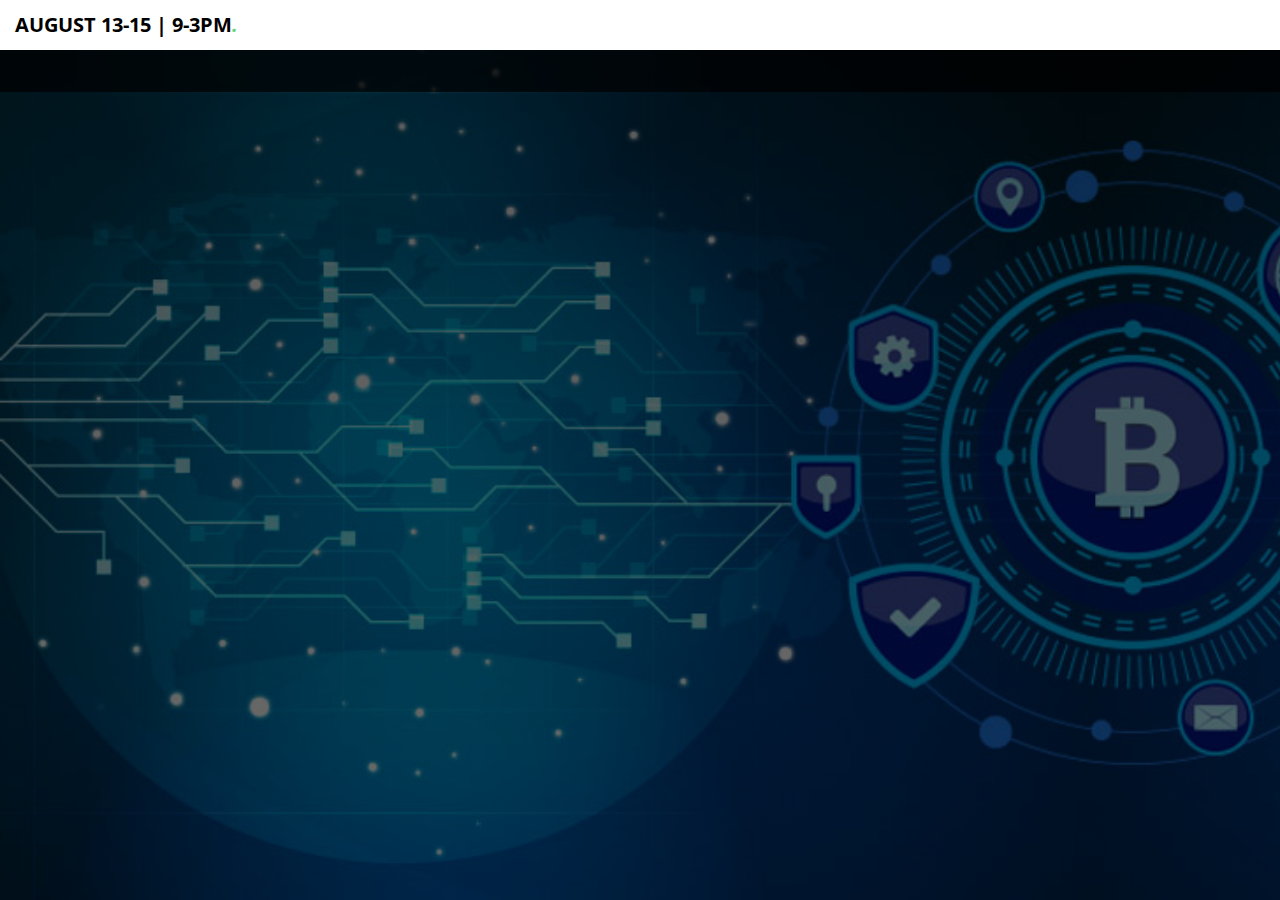
<file: index.html>
<html style="" class=" js flexbox canvas canvastext webgl no-touch geolocation postmessage websqldatabase indexeddb hashchange history draganddrop websockets rgba hsla multiplebgs backgroundsize borderimage borderradius boxshadow textshadow opacity cssanimations csscolumns cssgradients cssreflections csstransforms csstransforms3d csstransitions fontface generatedcontent video audio localstorage sessionstorage webworkers applicationcache svg inlinesvg smil svgclippaths js flexbox canvas canvastext webgl no-touch geolocation postmessage websqldatabase indexeddb hashchange history draganddrop websockets rgba hsla multiplebgs backgroundsize borderimage borderradius boxshadow textshadow opacity cssanimations csscolumns cssgradients cssreflections csstransforms csstransforms3d csstransitions fontface generatedcontent video audio localstorage sessionstorage webworkers applicationcache svg inlinesvg smil svgclippaths js flexbox canvas canvastext webgl no-touch geolocation postmessage websqldatabase indexeddb hashchange history draganddrop websockets rgba hsla multiplebgs backgroundsize borderimage borderradius boxshadow textshadow opacity cssanimations csscolumns cssgradients cssreflections csstransforms csstransforms3d csstransitions fontface generatedcontent video audio localstorage sessionstorage webworkers applicationcache svg inlinesvg smil svgclippaths js flexbox canvas canvastext webgl no-touch geolocation postmessage websqldatabase indexeddb hashchange history draganddrop websockets rgba hsla multiplebgs backgroundsize borderimage borderradius boxshadow textshadow opacity cssanimations csscolumns cssgradients cssreflections csstransforms csstransforms3d csstransitions fontface generatedcontent video audio localstorage sessionstorage webworkers applicationcache svg inlinesvg smil svgclippaths js flexbox canvas canvastext webgl no-touch geolocation postmessage websqldatabase indexeddb hashchange history draganddrop websockets rgba hsla multiplebgs backgroundsize borderimage borderradius boxshadow textshadow opacity cssanimations csscolumns cssgradients cssreflections csstransforms csstransforms3d csstransitions fontface generatedcontent video audio localstorage sessionstorage webworkers applicationcache svg inlinesvg smil svgclippaths js flexbox canvas canvastext webgl no-touch geolocation postmessage websqldatabase indexeddb hashchange history draganddrop websockets rgba hsla multiplebgs backgroundsize borderimage borderradius boxshadow textshadow opacity cssanimations csscolumns cssgradients cssreflections csstransforms csstransforms3d csstransitions fontface generatedcontent video audio localstorage sessionstorage webworkers applicationcache svg inlinesvg smil svgclippaths js flexbox canvas canvastext webgl no-touch geolocation postmessage websqldatabase indexeddb hashchange history draganddrop websockets rgba hsla multiplebgs backgroundsize borderimage borderradius boxshadow textshadow opacity cssanimations csscolumns cssgradients cssreflections csstransforms csstransforms3d csstransitions fontface generatedcontent video audio localstorage sessionstorage webworkers applicationcache svg inlinesvg smil svgclippaths js flexbox canvas canvastext webgl no-touch geolocation postmessage websqldatabase indexeddb hashchange history draganddrop websockets rgba hsla multiplebgs backgroundsize borderimage borderradius boxshadow textshadow opacity cssanimations csscolumns cssgradients cssreflections csstransforms csstransforms3d csstransitions fontface generatedcontent video audio localstorage sessionstorage webworkers applicationcache svg inlinesvg smil svgclippaths js flexbox canvas canvastext webgl no-touch geolocation postmessage websqldatabase indexeddb hashchange history draganddrop websockets rgba hsla multiplebgs backgroundsize borderimage borderradius boxshadow textshadow opacity cssanimations csscolumns cssgradients cssreflections csstransforms csstransforms3d csstransitions fontface generatedcontent video audio localstorage sessionstorage webworkers applicationcache svg inlinesvg smil svgclippaths"><head>
	<meta charset="utf-8">
	<meta http-equiv="X-UA-Compatible" content="IE=edge">
	<title>Blockchain Bootcamp</title>

	<link href="https://fonts.googleapis.com/css?family=Open+Sans:300,400,700" rel="stylesheet">

	<!-- Animate.css -->
	<link rel="stylesheet" href="css/animate.css">
	<!-- Icomoon Icon Fonts-->
	<link rel="stylesheet" href="css/icomoon.css">
	<!-- Themify Icons-->
	<link rel="stylesheet" href="css/themify-icons.css">
	<!-- Bootstrap  -->
	<link rel="stylesheet" href="css/bootstrap.css">

	<!-- Magnific Popup -->
	<link rel="stylesheet" href="css/magnific-popup.css">

	<!-- Owl Carousel  -->
	<link rel="stylesheet" href="css/owl.carousel.min.css">
	<link rel="stylesheet" href="css/owl.theme.default.min.css">

	<!-- Theme style  -->
	<link rel="stylesheet" href="css/style.css">

	<!-- Modernizr JS -->
	<script src="js/modernizr-2.6.2.min.js"></script>
	<!-- FOR IE9 below -->
	<!--[if lt IE 9]>
	<script src="js/respond.min.js"></script>
	<![endif]-->

	</head>
	<body>

	<div class="gtco-loader" style="display: none;"></div>

	<div id="page"><a href="#" class="js-gtco-nav-toggle gtco-nav-toggle gtco-nav-dark"><i></i></a><div id="gtco-offcanvas"><ul>
							<li class="active"></li>
							<li class="offcanvas-has-dropdown">

						
						</ul></div><a href="#" class="js-gtco-nav-toggle gtco-nav-toggle gtco-nav-dark"><i></i></a><div id="gtco-offcanvas"><ul>
							<li class="active"><a href="index.html">Home</a></li>
							<li class="offcanvas-has-dropdown">
								<a href="services.html">Services</a>
								<ul class="dropdown">
									<li><a href="#">Branding</a></li>
									<li><a href="#">Development</a></li>
									<li><a href="#">Web Design</a></li>
									<li><a href="#">Marketing</a></li>
								</ul>
							</li>
							<li><a href="portfolio.html">Portfolio</a></li>
							<li><a href="blog.html">Blog</a></li>
							<li><a href="contact.html">Contact</a></li>
						</ul></div><a href="#" class="js-gtco-nav-toggle gtco-nav-toggle gtco-nav-dark"><i></i></a><div id="gtco-offcanvas"><ul>
							<li class="active"><a href="index.html">Home</a></li>
							<li class="offcanvas-has-dropdown">
								<a href="services.html">Services</a>
								<ul class="dropdown">
									<li><a href="#">Branding</a></li>
									<li><a href="#">Development</a></li>
									<li><a href="#">Web Design</a></li>
									<li><a href="#">Marketing</a></li>
								</ul>
							</li>
							<li><a href="portfolio.html">Portfolio</a></li>
							<li><a href="blog.html">Blog</a></li>
							<li><a href="contact.html">Contact</a></li>
						</ul></div><a href="#" class="js-gtco-nav-toggle gtco-nav-toggle gtco-nav-dark"><i></i></a><div id="gtco-offcanvas"><ul>
							<li class="active"><a href="index.html">Home</a></li>
							<li class="offcanvas-has-dropdown">
								<a href="services.html">Services</a>
								<ul class="dropdown">
									<li><a href="#">Branding</a></li>
									<li><a href="#">Development</a></li>
									<li><a href="#">Web Design</a></li>
									<li><a href="#">Marketing</a></li>
								</ul>
							</li>
							<li><a href="portfolio.html">Portfolio</a></li>
							<li><a href="blog.html">Blog</a></li>
							<li><a href="contact.html">Contact</a></li>
						</ul></div><a href="#" class="js-gtco-nav-toggle gtco-nav-toggle gtco-nav-dark"><i></i></a><div id="gtco-offcanvas"><ul>
							<li class="active"><a href="index.html">Home</a></li>
							<li class="offcanvas-has-dropdown">
								<a href="services.html">Services</a>
								<ul class="dropdown">
									<li><a href="#">Branding</a></li>
									<li><a href="#">Development</a></li>
									<li><a href="#">Web Design</a></li>
									<li><a href="#">Marketing</a></li>
								</ul>
							</li>
							<li><a href="portfolio.html">Portfolio</a></li>
							<li><a href="blog.html">Blog</a></li>
							<li><a href="contact.html">Contact</a></li>
						</ul></div><a href="#" class="js-gtco-nav-toggle gtco-nav-toggle gtco-nav-dark"><i></i></a><div id="gtco-offcanvas"><ul>
							<li class="active"><a href="index.html">Home</a></li>
							<li class="offcanvas-has-dropdown">
								<a href="services.html">Services</a>
								<ul class="dropdown">
									<li><a href="#">Branding</a></li>
									<li><a href="#">Development</a></li>
									<li><a href="#">Web Design</a></li>
									<li><a href="#">Marketing</a></li>
								</ul>
							</li>
							<li><a href="portfolio.html">Portfolio</a></li>
							<li><a href="blog.html">Blog</a></li>
							<li><a href="contact.html">Contact</a></li>
						</ul></div><a href="#" class="js-gtco-nav-toggle gtco-nav-toggle gtco-nav-dark"><i></i></a><div id="gtco-offcanvas"><ul>
							<li class="active"><a href="index.html">Home</a></li>
							<li class="offcanvas-has-dropdown">
								<a href="services.html">Services</a>
								<ul class="dropdown">
									<li><a href="#">Branding</a></li>
									<li><a href="#">Development</a></li>
									<li><a href="#">Web Design</a></li>
									<li><a href="#">Marketing</a></li>
								</ul>
							</li>
							<li><a href="portfolio.html">Portfolio</a></li>
							<li><a href="blog.html">Blog</a></li>
							<li><a href="contact.html">Contact</a></li>
						</ul></div><a href="#" class="js-gtco-nav-toggle gtco-nav-toggle gtco-nav-dark"><i></i></a><div id="gtco-offcanvas"><ul>
							<li class="active"><a href="index.html">Home</a></li>
							<li class="offcanvas-has-dropdown">
								<a href="services.html">Services</a>
								<ul class="dropdown">
									<li><a href="#">Branding</a></li>
									<li><a href="#">Development</a></li>
									<li><a href="#">Web Design</a></li>
									<li><a href="#">Marketing</a></li>
								</ul>
							</li>
							<li><a href="portfolio.html">Portfolio</a></li>
							<li><a href="blog.html">Blog</a></li>
							<li><a href="contact.html">Contact</a></li>
						</ul></div><a href="#" class="js-gtco-nav-toggle gtco-nav-toggle gtco-nav-dark"><i></i></a><div id="gtco-offcanvas"><ul>
							<li class="active"><a href="index.html">Home</a></li>
							<li class="offcanvas-has-dropdown">
								<a href="services.html">Services</a>
								<ul class="dropdown">
									<li><a href="#">Branding</a></li>
									<li><a href="#">Development</a></li>
									<li><a href="#">Web Design</a></li>
									<li><a href="#">Marketing</a></li>
								</ul>
							</li>
							<li><a href="portfolio.html">Portfolio</a></li>
							<li><a href="blog.html">Blog</a></li>
							<li><a href="contact.html">Contact</a></li>
						</ul></div>


	<div class="page-inner">

	<div id="head-top" style="position: absolute; width: 100%; top: 0; ">
		<div class="gtco-top">
			<div class="container-fluid">
				<div class="row">
					<div class="col-md-6 col-xs-6">
						<div id="gtco-logo"><a href="index.html">August 13-15 | 9-3pm<em>.</em></a></div>
					</div>
					<div class="col-md-6 col-xs-6 social-icons">
						<ul class="gtco-social-top">
							<li><a href="#"></a></li>
							<li><a href="#"></a></li>
							<li><a href="#"></a></li>
							<li><a href="#"></a></li>
						</ul>
					</div>
				</div>
			</div>
		</div>
		<div class="sticky-wrapper" style=""><div class="sticky-wrapper"><div class="sticky-wrapper"><div class="sticky-wrapper"><div class="sticky-wrapper"><div class="sticky-wrapper"><div class="sticky-wrapper"><div class="sticky-wrapper"><div class="sticky-wrapper"><nav class="gtco-nav sticky-banner" role="navigation">
			<div class="gtco-container">

				<div class="row">
					<div class="col-xs-12 text-center menu-1">
						<ul>
							<li class="active"></li>
							<li class="has-dropdown">

								<ul class="dropdown" style="display: none;">
									<li><a href="#">Branding</a></li>
									<li><a href="#">Development</a></li>
									<li><a href="#">Web Design</a></li>
									<li><a href="#">Marketing</a></li>
								</ul>
							</li>
							<li></li>
							<li></li>
							<li></li>
						</ul>
					</div>
				</div>

			</div>
		</nav></div></div></div></div></div></div></div></div></div>
	</div>

	<header id="gtco-header" class="gtco-cover gtco-cover-md" role="banner" style="background-image: linear-gradient(rgba(0, 0, 0, 0.4), rgba(0, 0, 0, 0.3)), url(&quot;images/binance.jpeg&quot;); background-position: 50% 0px;" data-stellar-background-ratio="0.5">
		<div class="overlay"></div>
		<div class="gtco-container">
			<div class="row row-mt-15em">
				<div class="col-md-12 mt-text text-center animate-box fadeInUp animated-fast" data-animate-effect="fadeInUp">
					<h1><strong>Blockchain Development Bootcamp</strong></h1>
					<h2>Kickstart your blockchain career with: Decentralized Apps, Solidity, Blockchain Ecosystem</h2>
					<div class="text-center"><a href="https://4avz1nkri8y.typeform.com/to/XS8PPZDw" target="_blank" class="btn btn-primary btn-lg">Register Here!</a></div>
				</div>
			</div>
		</div>
	</header>

	<header id="gtco-header" class="gtco-cover gtco-cover-md" role="banner" 
			style="background-image: url(&quot;images/solbg.jpeg&quot;); background-position: 50% 0px;" 
			data-stellar-background-ratio="0.5">
	<div class="row-margins">
		<div class="column-margins">
			<img src="images/bcb.jpeg"; width = 400; height = 600; style="vertical-align:middle;margin:0px 120px">
		</div>
		<div class="column-margins">
				<br></br>
				<h2 style = "font-size:35px;">Why Blockchain?</h2>
				<p style="color:white; font-size:20px;">
					Blockchain’s far reaching applications have begun to penetrate many of today’s industries. The blockchain market is 
					expected to reach 394.60 billion dollars by 2028, growing at a rapid CAGR (compounded annual growth rate) of 
					82.4%. With big institutional adopters like JPMorgan Chase, Bank of America, Wells Fargo, Paypal, 
					and more, there is no doubt that blockchain is going to see a boom. We believe that with that boom 
					will come a massive demand for blockchain developers. According to Glassdoor, the demand for blockchain 
					developers increased 300% with an average annual salary of 150,000 for entry level positions. Get ahead 
					by getting in early and kickstart your career with our bootcamp.
				</p>
		</div>
	</div>
  </header>

  <div class="flex-section gtco-gray-bg">
		<div class="col-1">
			<div class="text">
				<div class="row row-pb-sm">
					<div class="col-md-12">
					<h2>About the Course</h2>

					<p>
							This 3 day, 6 hour (9-3pm) camp is designed to introduce: the blockchain ecosystem, web 3.0 applications, and 
							DApp development to those looking to gain exposure into the field of blockchain development. This is not a 
							cryptocurrency trading/ technical analysis course. This technical bootcamp teaches the basics and intermediate 
							Solidity (object oriented programming language used to write smart contracts) and by the end, students will 
							learn how to build smart contracts, develop dApps, build oracles and more.
						This intro to blockchain dev course is intended for high schoolers and middle schoolers.
						No programming experience is required. This course covers topics such as: 
					</p>
					<p></p>
					</div>
				</div>
				<div class="row">
					<div class="col-md-6">
						<ul class="check-li">
							<li>Decentralization</li>
							<li>Solidity</li>
							<li>Oracles</li>
						</ul>
					</div>
					<div class="col-md-6">
						<ul class="check-li">
							<li>Cryptocurrency</li>
							<li>Web 3.0 Applications</li>
							<li>Smart Contracts</li>
						</ul>
					</div>
				</div>
			</div>
		</div>
		<div class="col-2 flex-img" style="background-image: url(images/sol3.png); background-size: 450px; width:500px;"></div>
	</div>
	

	<footer id="gtco-footer" role="contentinfo">
		<div class="gtco-container">
			<div class="row row-p	b-md">

				<!-- <div class="col-md-4">
					<div class="gtco-widget">


						<p></p>
					</div>
				</div> -->

				<div class="col-md-4 col-md-push-5">
					<!-- <iframe src="https://docs.google.com/forms/d/e/1FAIpQLSeCCsMRwqeQ9U_Z1LuZ-32L8AQfUJZf5z96AtrL4gvj0CPljA/viewform?embedded=true" width="400" height="520" frameborder="0" marginheight="90" marginwidth="0">Loading...</iframe> -->
					<div class="gtco-widget">
						<h3>Get In Touch</h3>
							<i class="icon-phone"></i> 510-509-5345
							<i class="icon-mail2"></i><a href="mailto:blockchaincodingbootcamp@gmail.com">blockchaincodingbootcamp@gmail.com</a>  
					</div>
				</div>

			</div>

		</div>
	</footer>
	</div>

	</div>

	<div class="gototop js-top">
		<a href="#" class="js-gotop"><i class="icon-arrow-up"></i></a>
	</div>

	<!-- jQuery -->
	<script src="js/jquery.min.js"></script>
	<!-- jQuery Easing -->
	<script src="js/jquery.easing.1.3.js"></script>
	<!-- Bootstrap -->
	<script src="js/bootstrap.min.js"></script>
	<!-- Waypoints -->
	<script src="js/jquery.waypoints.min.js"></script>
	<script src="js/sticky.js"></script>
	<!-- Carousel -->
	<script src="js/owl.carousel.min.js"></script>
	<!-- countTo -->
	<script src="js/jquery.countTo.js"></script>

	<!-- Stellar Parallax -->
	<script src="js/jquery.stellar.min.js"></script>

	<!-- Magnific Popup -->
	<script src="js/jquery.magnific-popup.min.js"></script>
	<script src="js/magnific-popup-options.js"></script>

	<!-- Main -->
	<script src="js/main.js"></script>

</body></html>
</file>
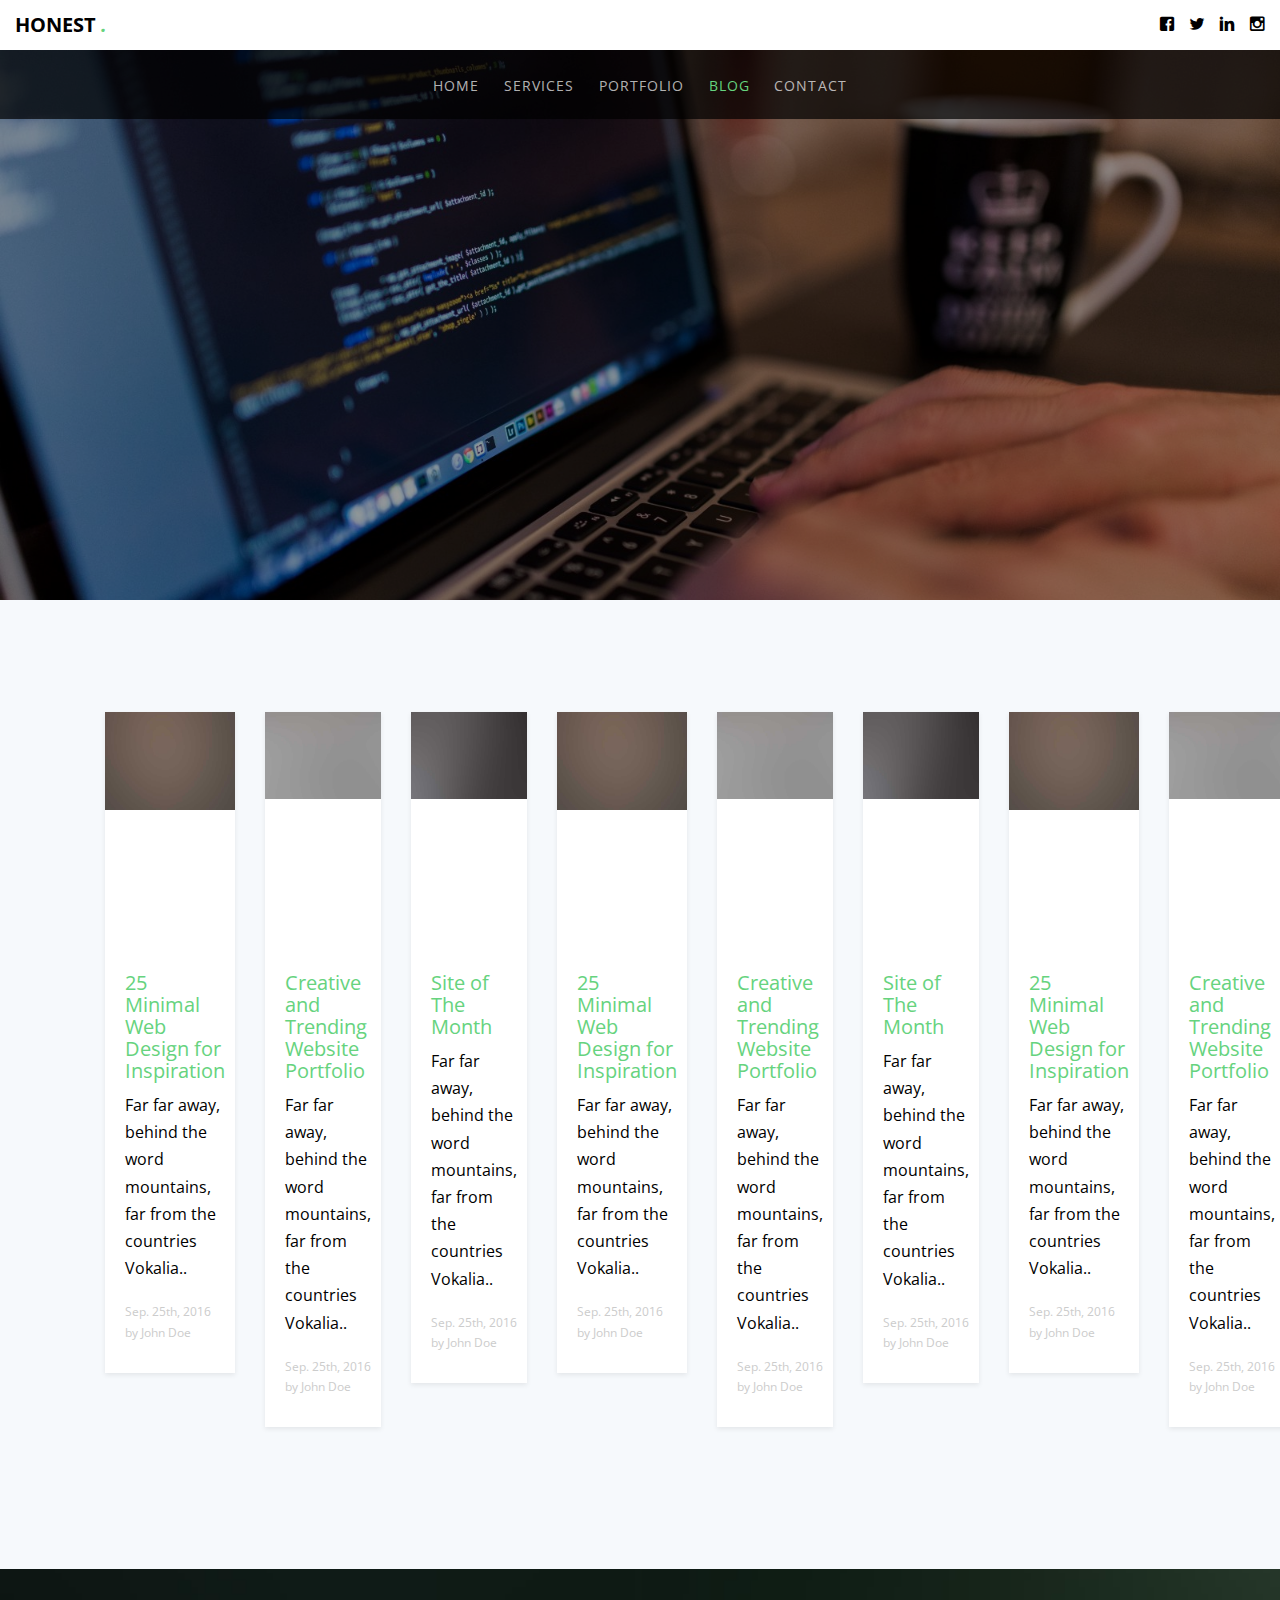
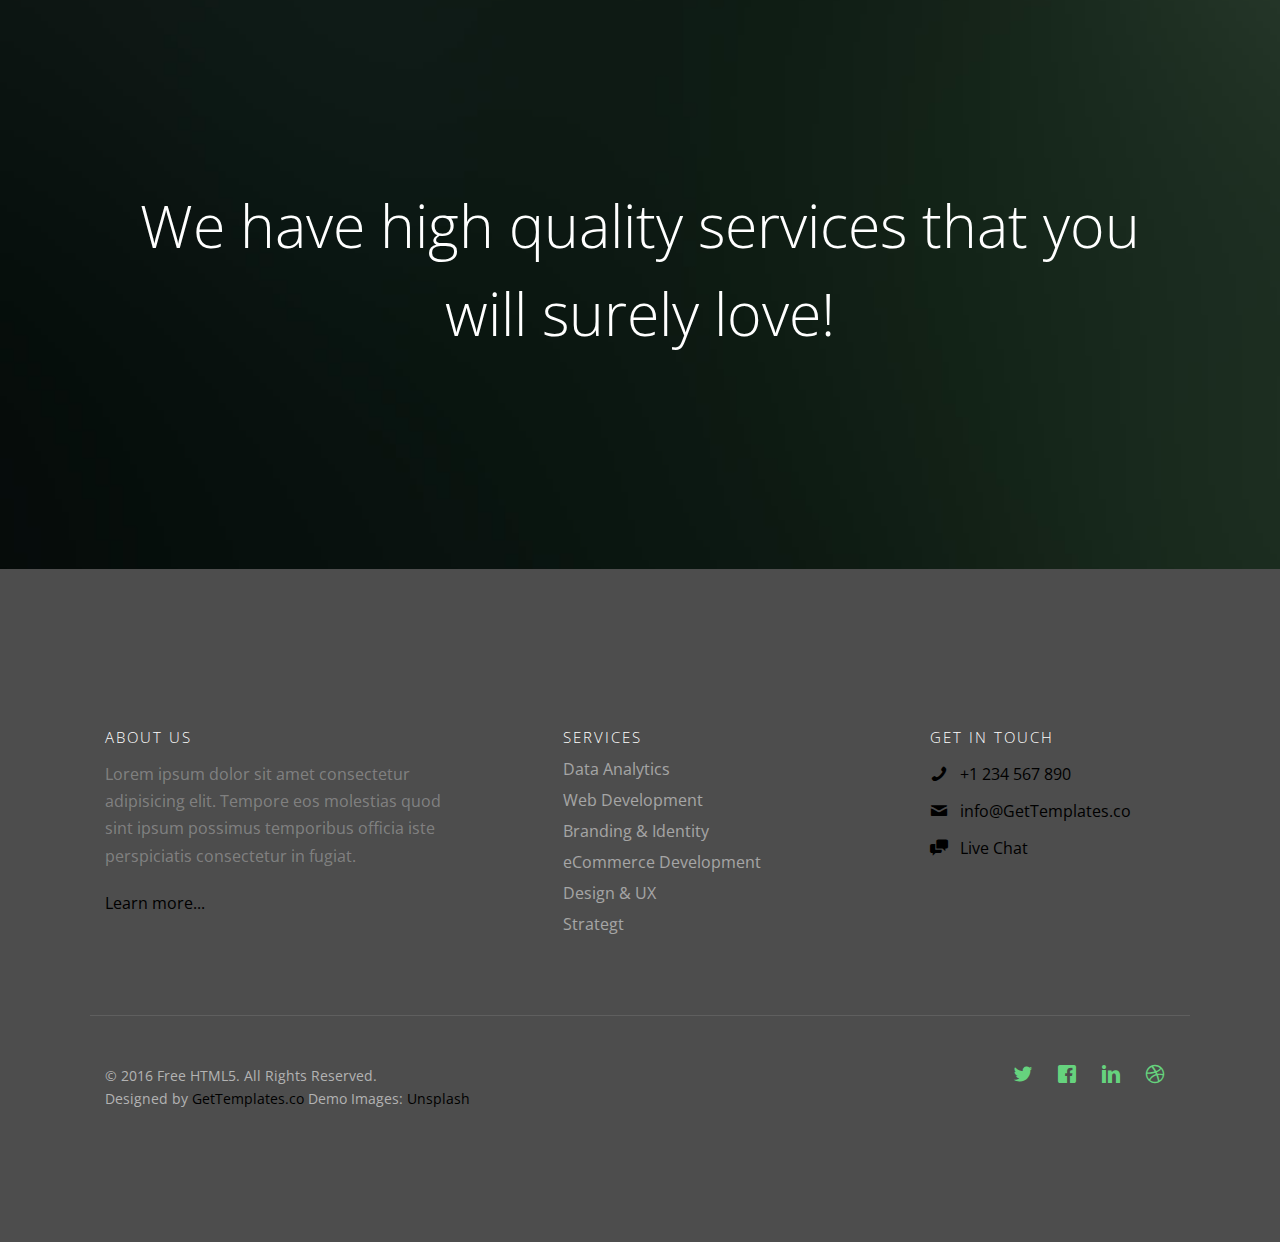
<file: blog.html>
<!DOCTYPE HTML>
<!--
	Aesthetic by gettemplates.co
	Twitter: http://twitter.com/gettemplateco
	URL: http://gettemplates.co
-->
<html>
	<head>
	<meta charset="utf-8">
	<meta http-equiv="X-UA-Compatible" content="IE=edge">
	<title>Honest &mdash; Free Website Template, Free HTML5 Template by GetTemplates.co</title>
	<meta name="viewport" content="width=device-width, initial-scale=1">
	<meta name="description" content="Free HTML5 Website Template by GetTemplates.co" />
	<meta name="keywords" content="free website templates, free html5, free template, free bootstrap, free website template, html5, css3, mobile first, responsive" />
	<meta name="author" content="GetTemplates.co" />

  	<!-- Facebook and Twitter integration -->
	<meta property="og:title" content=""/>
	<meta property="og:image" content=""/>
	<meta property="og:url" content=""/>
	<meta property="og:site_name" content=""/>
	<meta property="og:description" content=""/>
	<meta name="twitter:title" content="" />
	<meta name="twitter:image" content="" />
	<meta name="twitter:url" content="" />
	<meta name="twitter:card" content="" />

	<link href="https://fonts.googleapis.com/css?family=Open+Sans:300,400,700" rel="stylesheet">
	
	<!-- Animate.css -->
	<link rel="stylesheet" href="css/animate.css">
	<!-- Icomoon Icon Fonts-->
	<link rel="stylesheet" href="css/icomoon.css">
	<!-- Themify Icons-->
	<link rel="stylesheet" href="css/themify-icons.css">
	<!-- Bootstrap  -->
	<link rel="stylesheet" href="css/bootstrap.css">

	<!-- Magnific Popup -->
	<link rel="stylesheet" href="css/magnific-popup.css">

	<!-- Owl Carousel  -->
	<link rel="stylesheet" href="css/owl.carousel.min.css">
	<link rel="stylesheet" href="css/owl.theme.default.min.css">

	<!-- Theme style  -->
	<link rel="stylesheet" href="css/style.css">

	<!-- Modernizr JS -->
	<script src="js/modernizr-2.6.2.min.js"></script>
	<!-- FOR IE9 below -->
	<!--[if lt IE 9]>
	<script src="js/respond.min.js"></script>
	<![endif]-->

	</head>
	<body>
		
	<div class="gtco-loader"></div>
	
	<div id="page">

	
	<div class="page-inner">

	<div id="head-top" style="position: absolute; width: 100%; top: 0; ">
		<div class="gtco-top">
			<div class="container-fluid">
				<div class="row">
					<div class="col-md-6 col-xs-6">
						<div id="gtco-logo"><a href="index.html">Honest <em>.</em></a></div>
					</div>
					<div class="col-md-6 col-xs-6 social-icons">
						<ul class="gtco-social-top">
							<li><a href="#"><i class="icon-facebook"></i></a></li>
							<li><a href="#"><i class="icon-twitter"></i></a></li>
							<li><a href="#"><i class="icon-linkedin"></i></a></li>
							<li><a href="#"><i class="icon-instagram"></i></a></li>
						</ul>
					</div>
				</div>
			</div>	
		</div>
		<nav class="gtco-nav sticky-banner" role="navigation">
			<div class="gtco-container">
				
				<div class="row">
					<div class="col-xs-12 text-center menu-1">
						<ul>
							<li><a href="index.html">Home</a></li>
							<li class="has-dropdown">
								<a href="services.html">Services</a>
								<ul class="dropdown">
									<li><a href="#">Branding</a></li>
									<li><a href="#">Development</a></li>
									<li><a href="#">Web Design</a></li>
									<li><a href="#">Marketing</a></li>
								</ul>
							</li>
							<li><a href="portfolio.html">Portfolio</a></li>
							<li class="active"><a href="blog.html">Blog</a></li>
							<li><a href="contact.html">Contact</a></li>
						</ul>
					</div>
				</div>
				
			</div>
		</nav>
	</div>
	
	<header id="gtco-header" class="gtco-cover gtco-cover-sm" role="banner" style="background-image: url(images/img_bg_4.jpg)" data-stellar-background-ratio="0.5">
		<div class="overlay"></div>
		<div class="gtco-container">
			<div class="row row-mt-15em">
				<div class="col-md-7 mt-text text-left animate-box" data-animate-effect="fadeInUp">
					<h1>Our <strong>Blog</strong></h1>	
					<h2>Far far away, behind the word mountains, far from the countries Vokalia.</h2>
				</div>
			</div>
		</div>
	</header>

	<div class="gtco-section gtco-gray-bg">
		<div class="gtco-container">
			<div class="row">

				<div class="col-lg-4 col-md-4 col-sm-6">
					<a href="#" class="gtco-card-item">
						<figure>
							<div class="overlay"><i class="ti-plus"></i></div>
							<img src="images/img_1.jpg" alt="Image" class="img-responsive">
						</figure>
						<div class="gtco-text text-left">
							<h2>25 Minimal Web Design for Inspiration</h2>
							<p>Far far away, behind the word mountains, far from the countries Vokalia..</p>
							<p class="gtco-category">Sep. 25th, 2016 by John Doe</p>
						</div>
					</a>
				</div>

				<div class="col-lg-4 col-md-4 col-sm-6">
					<a href="#" class="gtco-card-item">
						<figure>
							<div class="overlay"><i class="ti-plus"></i></div>
							<img src="images/img_2.jpg" alt="Image" class="img-responsive">
						</figure>
						<div class="gtco-text text-left">
							<h2>Creative and Trending Website Portfolio</h2>
							<p>Far far away, behind the word mountains, far from the countries Vokalia..</p>
							<p class="gtco-category">Sep. 25th, 2016 by John Doe</p>
						</div>
					</a>
				</div>
				<div class="clearfix visible-sm-block"></div>

				<div class="col-lg-4 col-md-4 col-sm-6">
					<a href="#" class="gtco-card-item">
						<figure>
							<div class="overlay"><i class="ti-plus"></i></div>
							<img src="images/img_3.jpg" alt="Image" class="img-responsive">
						</figure>
						<div class="gtco-text text-left">
							<h2>Site of The Month</h2>
							<p>Far far away, behind the word mountains, far from the countries Vokalia..</p>
							<p class="gtco-category">Sep. 25th, 2016 by John Doe</p>
						</div>
					</a>
				</div>

				<div class="clearfix visible-lg-block visible-md-block"></div>

				<div class="col-lg-4 col-md-4 col-sm-6">
					<a href="#" class="gtco-card-item">
						<figure>
							<div class="overlay"><i class="ti-plus"></i></div>
							<img src="images/img_1.jpg" alt="Image" class="img-responsive">
						</figure>
						<div class="gtco-text text-left">
							<h2>25 Minimal Web Design for Inspiration</h2>
							<p>Far far away, behind the word mountains, far from the countries Vokalia..</p>
							<p class="gtco-category">Sep. 25th, 2016 by John Doe</p>
						</div>
					</a>
				</div>

				<div class="clearfix visible-sm-block"></div>

				<div class="col-lg-4 col-md-4 col-sm-6">
					<a href="#" class="gtco-card-item">
						<figure>
							<div class="overlay"><i class="ti-plus"></i></div>
							<img src="images/img_2.jpg" alt="Image" class="img-responsive">
						</figure>
						<div class="gtco-text text-left">
							<h2>Creative and Trending Website Portfolio</h2>
							<p>Far far away, behind the word mountains, far from the countries Vokalia..</p>
							<p class="gtco-category">Sep. 25th, 2016 by John Doe</p>
						</div>
					</a>
				</div>

				<div class="col-lg-4 col-md-4 col-sm-6">
					<a href="#" class="gtco-card-item">
						<figure>
							<div class="overlay"><i class="ti-plus"></i></div>
							<img src="images/img_3.jpg" alt="Image" class="img-responsive">
						</figure>
						<div class="gtco-text text-left">
							<h2>Site of The Month</h2>
							<p>Far far away, behind the word mountains, far from the countries Vokalia..</p>
							<p class="gtco-category">Sep. 25th, 2016 by John Doe</p>
						</div>
					</a>
				</div>

				<div class="clearfix visible-lg-block visible-md-block"></div>

				<div class="col-lg-4 col-md-4 col-sm-6">
					<a href="#" class="gtco-card-item">
						<figure>
							<div class="overlay"><i class="ti-plus"></i></div>
							<img src="images/img_1.jpg" alt="Image" class="img-responsive">
						</figure>
						<div class="gtco-text text-left">
							<h2>25 Minimal Web Design for Inspiration</h2>
							<p>Far far away, behind the word mountains, far from the countries Vokalia..</p>
							<p class="gtco-category">Sep. 25th, 2016 by John Doe</p>
						</div>
					</a>
				</div>

				<div class="col-lg-4 col-md-4 col-sm-6">
					<a href="#" class="gtco-card-item">
						<figure>
							<div class="overlay"><i class="ti-plus"></i></div>
							<img src="images/img_2.jpg" alt="Image" class="img-responsive">
						</figure>
						<div class="gtco-text text-left">
							<h2>Creative and Trending Website Portfolio</h2>
							<p>Far far away, behind the word mountains, far from the countries Vokalia..</p>
							<p class="gtco-category">Sep. 25th, 2016 by John Doe</p>
						</div>
					</a>
				</div>
				<div class="clearfix visible-sm-block"></div>

				<div class="col-lg-4 col-md-4 col-sm-6">
					<a href="#" class="gtco-card-item">
						<figure>
							<div class="overlay"><i class="ti-plus"></i></div>
							<img src="images/img_3.jpg" alt="Image" class="img-responsive">
						</figure>
						<div class="gtco-text text-left">
							<h2>Site of The Month</h2>
							<p>Far far away, behind the word mountains, far from the countries Vokalia..</p>
							<p class="gtco-category">Sep. 25th, 2016 by John Doe</p>
						</div>
					</a>
				</div>

				<div class="clearfix visible-lg-block visible-md-block"></div>

				<div class="col-lg-4 col-md-4 col-sm-6">
					<a href="#" class="gtco-card-item">
						<figure>
							<div class="overlay"><i class="ti-plus"></i></div>
							<img src="images/img_1.jpg" alt="Image" class="img-responsive">
						</figure>
						<div class="gtco-text text-left">
							<h2>25 Minimal Web Design for Inspiration</h2>
							<p>Far far away, behind the word mountains, far from the countries Vokalia..</p>
							<p class="gtco-category">Sep. 25th, 2016 by John Doe</p>
						</div>
					</a>
				</div>

				<div class="clearfix visible-sm-block"></div>

				<div class="col-lg-4 col-md-4 col-sm-6">
					<a href="#" class="gtco-card-item">
						<figure>
							<div class="overlay"><i class="ti-plus"></i></div>
							<img src="images/img_2.jpg" alt="Image" class="img-responsive">
						</figure>
						<div class="gtco-text text-left">
							<h2>Creative and Trending Website Portfolio</h2>
							<p>Far far away, behind the word mountains, far from the countries Vokalia..</p>
							<p class="gtco-category">Sep. 25th, 2016 by John Doe</p>
						</div>
					</a>
				</div>

				<div class="col-lg-4 col-md-4 col-sm-6">
					<a href="#" class="gtco-card-item">
						<figure>
							<div class="overlay"><i class="ti-plus"></i></div>
							<img src="images/img_3.jpg" alt="Image" class="img-responsive">
						</figure>
						<div class="gtco-text text-left">
							<h2>Site of The Month</h2>
							<p>Far far away, behind the word mountains, far from the countries Vokalia..</p>
							<p class="gtco-category">Sep. 25th, 2016 by John Doe</p>
						</div>
					</a>
				</div>

				<div class="clearfix visible-lg-block visible-md-block"></div>

			</div>
		</div>
	</div>

	
	
	<div class="gtco-cover gtco-cover-sm" style="background-image: url(images/img_bg_1.jpg)"  data-stellar-background-ratio="0.5">
		<div class="overlay"></div>
		<div class="gtco-container text-center">
			<div class="display-t">
				<div class="display-tc">
					<h1>We have high quality services that you will surely love!</h1>
				</div>	
			</div>
		</div>
	</div>


	<footer id="gtco-footer" role="contentinfo">
		<div class="gtco-container">
			<div class="row row-p	b-md">

				<div class="col-md-4">
					<div class="gtco-widget">
						<h3>About Us</h3>
						<p>Lorem ipsum dolor sit amet consectetur adipisicing elit. Tempore eos molestias quod sint ipsum possimus temporibus officia iste perspiciatis consectetur in fugiat.</p>
						<p><a href="#">Learn more...</a></p>
					</div>
				</div>

				<div class="col-md-4 col-md-push-1">
					<div class="gtco-widget">
						<h3>Services</h3>
						<ul class="gtco-footer-links">
							<li><a href="#">Data Analytics</a></li>
							<li><a href="#">Web Development</a></li>
							<li><a href="#">Branding &amp; Identity</a></li>
							<li><a href="#">eCommerce Development</a></li>
							<li><a href="#">Design &amp; UX</a></li>
							<li><a href="#">Strategt</a></li>
						</ul>
					</div>
				</div>

				

				<div class="col-md-3 col-md-push-1">
					<div class="gtco-widget">
						<h3>Get In Touch</h3>
						<ul class="gtco-quick-contact">
							<li><a href="#"><i class="icon-phone"></i> +1 234 567 890</a></li>
							<li><a href="#"><i class="icon-mail2"></i> info@GetTemplates.co</a></li>
							<li><a href="#"><i class="icon-chat"></i> Live Chat</a></li>
						</ul>
					</div>
				</div>

			</div>

			<div class="row copyright">
				<div class="col-md-12">
					<p class="pull-left">
						<small class="block">&copy; 2016 Free HTML5. All Rights Reserved.</small> 
						<small class="block">Designed by <a href="http://GetTemplates.co/" target="_blank">GetTemplates.co</a> Demo Images: <a href="http://unsplash.com/" target="_blank">Unsplash</a></small>
					</p>
					<p class="pull-right">
						<ul class="gtco-social-icons pull-right">
							<li><a href="#"><i class="icon-twitter"></i></a></li>
							<li><a href="#"><i class="icon-facebook"></i></a></li>
							<li><a href="#"><i class="icon-linkedin"></i></a></li>
							<li><a href="#"><i class="icon-dribbble"></i></a></li>
						</ul>
					</p>
				</div>
			</div>

		</div>
	</footer>
	</div>

	</div>

	<div class="gototop js-top">
		<a href="#" class="js-gotop"><i class="icon-arrow-up"></i></a>
	</div>
	
	<!-- jQuery -->
	<script src="js/jquery.min.js"></script>
	<!-- jQuery Easing -->
	<script src="js/jquery.easing.1.3.js"></script>
	<!-- Bootstrap -->
	<script src="js/bootstrap.min.js"></script>
	<!-- Waypoints -->
	<script src="js/jquery.waypoints.min.js"></script>
	<script src="js/sticky.js"></script>
	<!-- Carousel -->
	<script src="js/owl.carousel.min.js"></script>
	<!-- countTo -->
	<script src="js/jquery.countTo.js"></script>

	<!-- Stellar Parallax -->
	<script src="js/jquery.stellar.min.js"></script>

	<!-- Magnific Popup -->
	<script src="js/jquery.magnific-popup.min.js"></script>
	<script src="js/magnific-popup-options.js"></script>
	
	<!-- Main -->
	<script src="js/main.js"></script>

	</body>
</html>
</file>
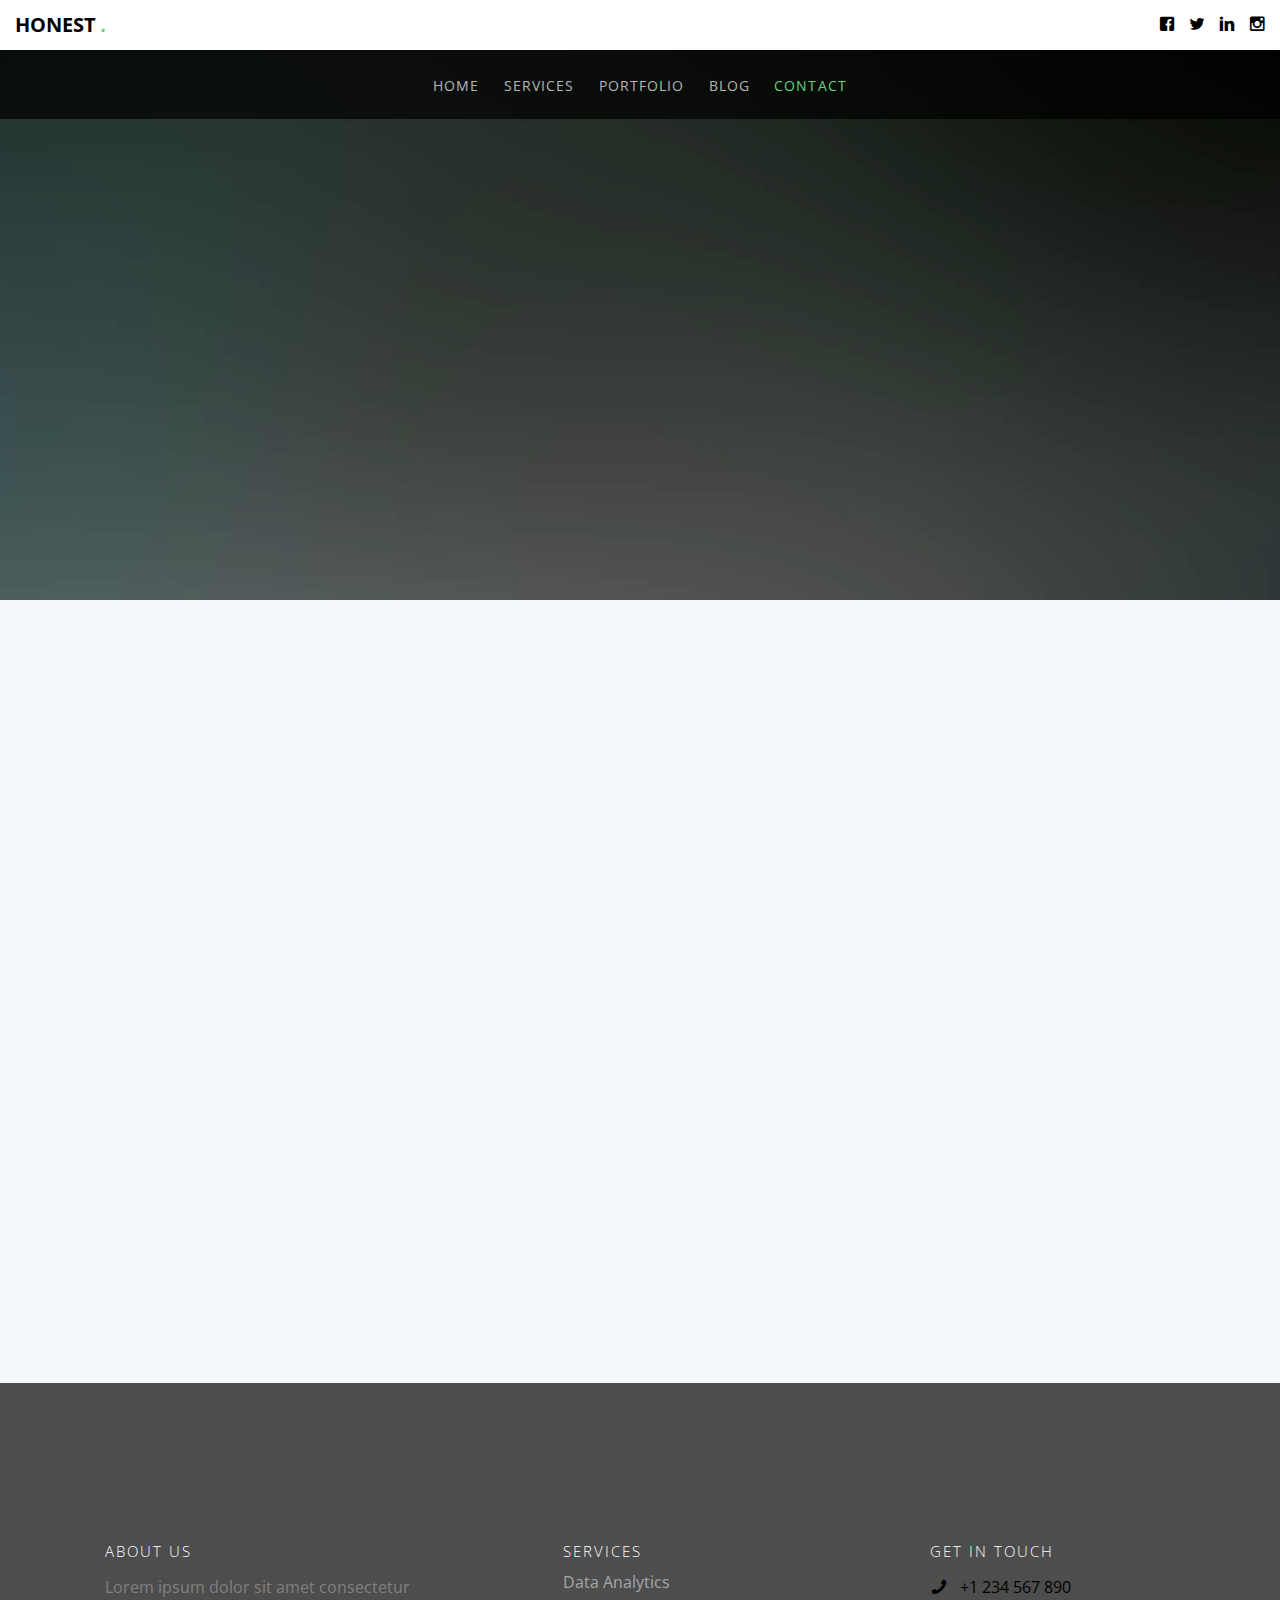
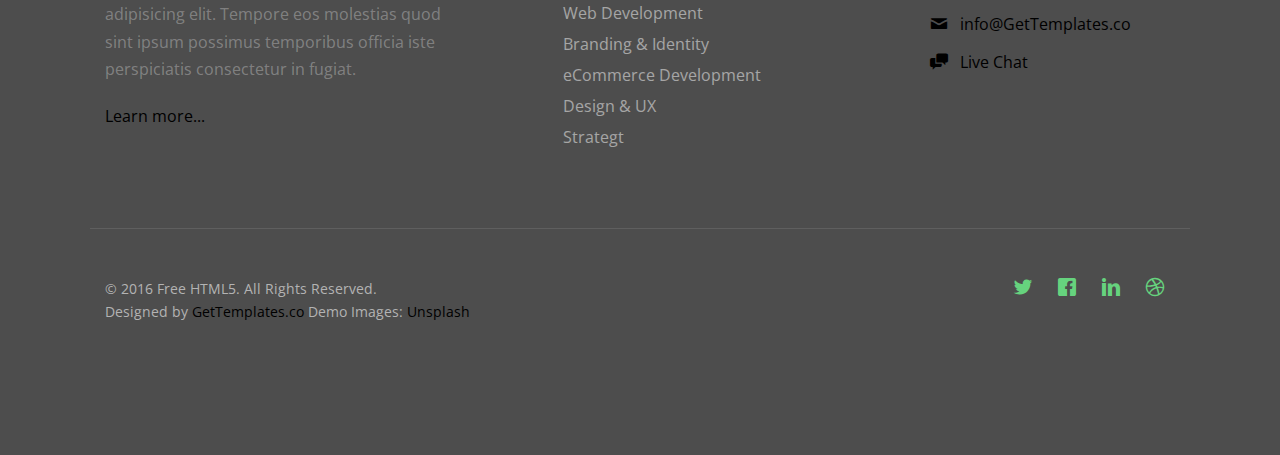
<file: contact.html>
<!DOCTYPE HTML>
<!--
	Aesthetic by gettemplates.co
	Twitter: http://twitter.com/gettemplateco
	URL: http://gettemplates.co
-->
<html>
	<head>
	<meta charset="utf-8">
	<meta http-equiv="X-UA-Compatible" content="IE=edge">
	<title>Honest &mdash; Free Website Template, Free HTML5 Template by GetTemplates.co</title>
	<meta name="viewport" content="width=device-width, initial-scale=1">
	<meta name="description" content="Free HTML5 Website Template by GetTemplates.co" />
	<meta name="keywords" content="free website templates, free html5, free template, free bootstrap, free website template, html5, css3, mobile first, responsive" />
	<meta name="author" content="GetTemplates.co" />

  	<!-- Facebook and Twitter integration -->
	<meta property="og:title" content=""/>
	<meta property="og:image" content=""/>
	<meta property="og:url" content=""/>
	<meta property="og:site_name" content=""/>
	<meta property="og:description" content=""/>
	<meta name="twitter:title" content="" />
	<meta name="twitter:image" content="" />
	<meta name="twitter:url" content="" />
	<meta name="twitter:card" content="" />

	<link href="https://fonts.googleapis.com/css?family=Open+Sans:300,400,700" rel="stylesheet">
	
	<!-- Animate.css -->
	<link rel="stylesheet" href="css/animate.css">
	<!-- Icomoon Icon Fonts-->
	<link rel="stylesheet" href="css/icomoon.css">
	<!-- Themify Icons-->
	<link rel="stylesheet" href="css/themify-icons.css">
	<!-- Bootstrap  -->
	<link rel="stylesheet" href="css/bootstrap.css">

	<!-- Magnific Popup -->
	<link rel="stylesheet" href="css/magnific-popup.css">

	<!-- Owl Carousel  -->
	<link rel="stylesheet" href="css/owl.carousel.min.css">
	<link rel="stylesheet" href="css/owl.theme.default.min.css">

	<!-- Theme style  -->
	<link rel="stylesheet" href="css/style.css">

	<!-- Modernizr JS -->
	<script src="js/modernizr-2.6.2.min.js"></script>
	<!-- FOR IE9 below -->
	<!--[if lt IE 9]>
	<script src="js/respond.min.js"></script>
	<![endif]-->

	</head>
	<body>
		
	<div class="gtco-loader"></div>
	
	<div id="page">

	
	<div class="page-inner">

	<div id="head-top" style="position: absolute; width: 100%; top: 0; ">
		<div class="gtco-top">
			<div class="container-fluid">
				<div class="row">
					<div class="col-md-6 col-xs-6">
						<div id="gtco-logo"><a href="index.html">Honest <em>.</em></a></div>
					</div>
					<div class="col-md-6 col-xs-6 social-icons">
						<ul class="gtco-social-top">
							<li><a href="#"><i class="icon-facebook"></i></a></li>
							<li><a href="#"><i class="icon-twitter"></i></a></li>
							<li><a href="#"><i class="icon-linkedin"></i></a></li>
							<li><a href="#"><i class="icon-instagram"></i></a></li>
						</ul>
					</div>
				</div>
			</div>	
		</div>
		<nav class="gtco-nav sticky-banner" role="navigation">
			<div class="gtco-container">
				
				<div class="row">
					<div class="col-xs-12 text-center menu-1">
						<ul>
							<li><a href="index.html">Home</a></li>
							<li class="has-dropdown">
								<a href="services.html">Services</a>
								<ul class="dropdown">
									<li><a href="#">Branding</a></li>
									<li><a href="#">Development</a></li>
									<li><a href="#">Web Design</a></li>
									<li><a href="#">Marketing</a></li>
								</ul>
							</li>
							<li><a href="portfolio.html">Portfolio</a></li>
							<li><a href="blog.html">Blog</a></li>
							<li class="active"><a href="contact.html">Contact</a></li>
						</ul>
					</div>
				</div>
				
			</div>
		</nav>
	</div>
	
	<header id="gtco-header" class="gtco-cover gtco-cover-sm" role="banner" style="background-image: url(images/img_bg_3.jpg)" data-stellar-background-ratio="0.5">
		<div class="overlay"></div>
		<div class="gtco-container">
			<div class="row row-mt-15em">
				<div class="col-md-7 mt-text text-left animate-box" data-animate-effect="fadeInUp">
					<h1>Get <strong>In Touch</strong></h1>	
					<h2>Far far away, behind the word mountains, far from the countries Vokalia.</h2>
				</div>
			</div>
		</div>
	</header>

	<div class="gtco-section gtco-gray-bg">
		<div class="gtco-container">
			<div class="row">

				<div class="col-md-12">
					<div class="col-md-6 animate-box">
					<h3>Get In Touch</h3>
					<form action="#">
						<div class="row form-group">
							<div class="col-md-12">
								<label class="sr-only" for="name">Name</label>
								<input type="text" id="name" class="form-control" placeholder="Your firstname">
							</div>
							
						</div>

						<div class="row form-group">
							<div class="col-md-12">
								<label class="sr-only" for="email">Email</label>
								<input type="text" id="email" class="form-control" placeholder="Your email address">
							</div>
						</div>

						<div class="row form-group">
							<div class="col-md-12">
								<label class="sr-only" for="subject">Subject</label>
								<input type="text" id="subject" class="form-control" placeholder="Your subject of this message">
							</div>
						</div>

						<div class="row form-group">
							<div class="col-md-12">
								<label class="sr-only" for="message">Message</label>
								<textarea name="message" id="message" cols="30" rows="10" class="form-control" placeholder="Write us something"></textarea>
							</div>
						</div>
						<div class="form-group">
							<input type="submit" value="Send Message" class="btn btn-primary">
						</div>

					</form>		
				</div>
				<div class="col-md-5 col-md-push-1 animate-box">
					
					<div class="gtco-contact-info">
						<h3>Contact Information</h3>
						<ul>
							<li class="address">198 West 21th Street, <br> Suite 721 New York NY 10016</li>
							<li class="phone"><a href="tel://1234567920">+ 1235 2355 98</a></li>
							<li class="email"><a href="mailto:info@yoursite.com">info@yoursite.com</a></li>
							<li class="url"><a href="http://GetTemplates.co">GetTemplates.co</a></li>
						</ul>
					</div>


				</div>
				</div>

			</div>
		</div>
	</div>
	<footer id="gtco-footer" role="contentinfo">
		<div class="gtco-container">
			<div class="row row-p	b-md">

				<div class="col-md-4">
					<div class="gtco-widget">
						<h3>About Us</h3>
						<p>Lorem ipsum dolor sit amet consectetur adipisicing elit. Tempore eos molestias quod sint ipsum possimus temporibus officia iste perspiciatis consectetur in fugiat.</p>
						<p><a href="#">Learn more...</a></p>
					</div>
				</div>

				<div class="col-md-4 col-md-push-1">
					<div class="gtco-widget">
						<h3>Services</h3>
						<ul class="gtco-footer-links">
							<li><a href="#">Data Analytics</a></li>
							<li><a href="#">Web Development</a></li>
							<li><a href="#">Branding &amp; Identity</a></li>
							<li><a href="#">eCommerce Development</a></li>
							<li><a href="#">Design &amp; UX</a></li>
							<li><a href="#">Strategt</a></li>
						</ul>
					</div>
				</div>

				

				<div class="col-md-3 col-md-push-1">
					<div class="gtco-widget">
						<h3>Get In Touch</h3>
						<ul class="gtco-quick-contact">
							<li><a href="#"><i class="icon-phone"></i> +1 234 567 890</a></li>
							<li><a href="#"><i class="icon-mail2"></i> info@GetTemplates.co</a></li>
							<li><a href="#"><i class="icon-chat"></i> Live Chat</a></li>
						</ul>
					</div>
				</div>

			</div>

			<div class="row copyright">
				<div class="col-md-12">
					<p class="pull-left">
						<small class="block">&copy; 2016 Free HTML5. All Rights Reserved.</small> 
						<small class="block">Designed by <a href="http://GetTemplates.co/" target="_blank">GetTemplates.co</a> Demo Images: <a href="http://unsplash.com/" target="_blank">Unsplash</a></small>
					</p>
					<p class="pull-right">
						<ul class="gtco-social-icons pull-right">
							<li><a href="#"><i class="icon-twitter"></i></a></li>
							<li><a href="#"><i class="icon-facebook"></i></a></li>
							<li><a href="#"><i class="icon-linkedin"></i></a></li>
							<li><a href="#"><i class="icon-dribbble"></i></a></li>
						</ul>
					</p>
				</div>
			</div>

		</div>
	</footer>
	</div>

	</div>

	<div class="gototop js-top">
		<a href="#" class="js-gotop"><i class="icon-arrow-up"></i></a>
	</div>
	
	<!-- jQuery -->
	<script src="js/jquery.min.js"></script>
	<!-- jQuery Easing -->
	<script src="js/jquery.easing.1.3.js"></script>
	<!-- Bootstrap -->
	<script src="js/bootstrap.min.js"></script>
	<!-- Waypoints -->
	<script src="js/jquery.waypoints.min.js"></script>
	<script src="js/sticky.js"></script>
	<!-- Carousel -->
	<script src="js/owl.carousel.min.js"></script>
	<!-- countTo -->
	<script src="js/jquery.countTo.js"></script>

	<!-- Stellar Parallax -->
	<script src="js/jquery.stellar.min.js"></script>

	<!-- Magnific Popup -->
	<script src="js/jquery.magnific-popup.min.js"></script>
	<script src="js/magnific-popup-options.js"></script>
	
	<!-- Main -->
	<script src="js/main.js"></script>

	</body>
</html>
</file>
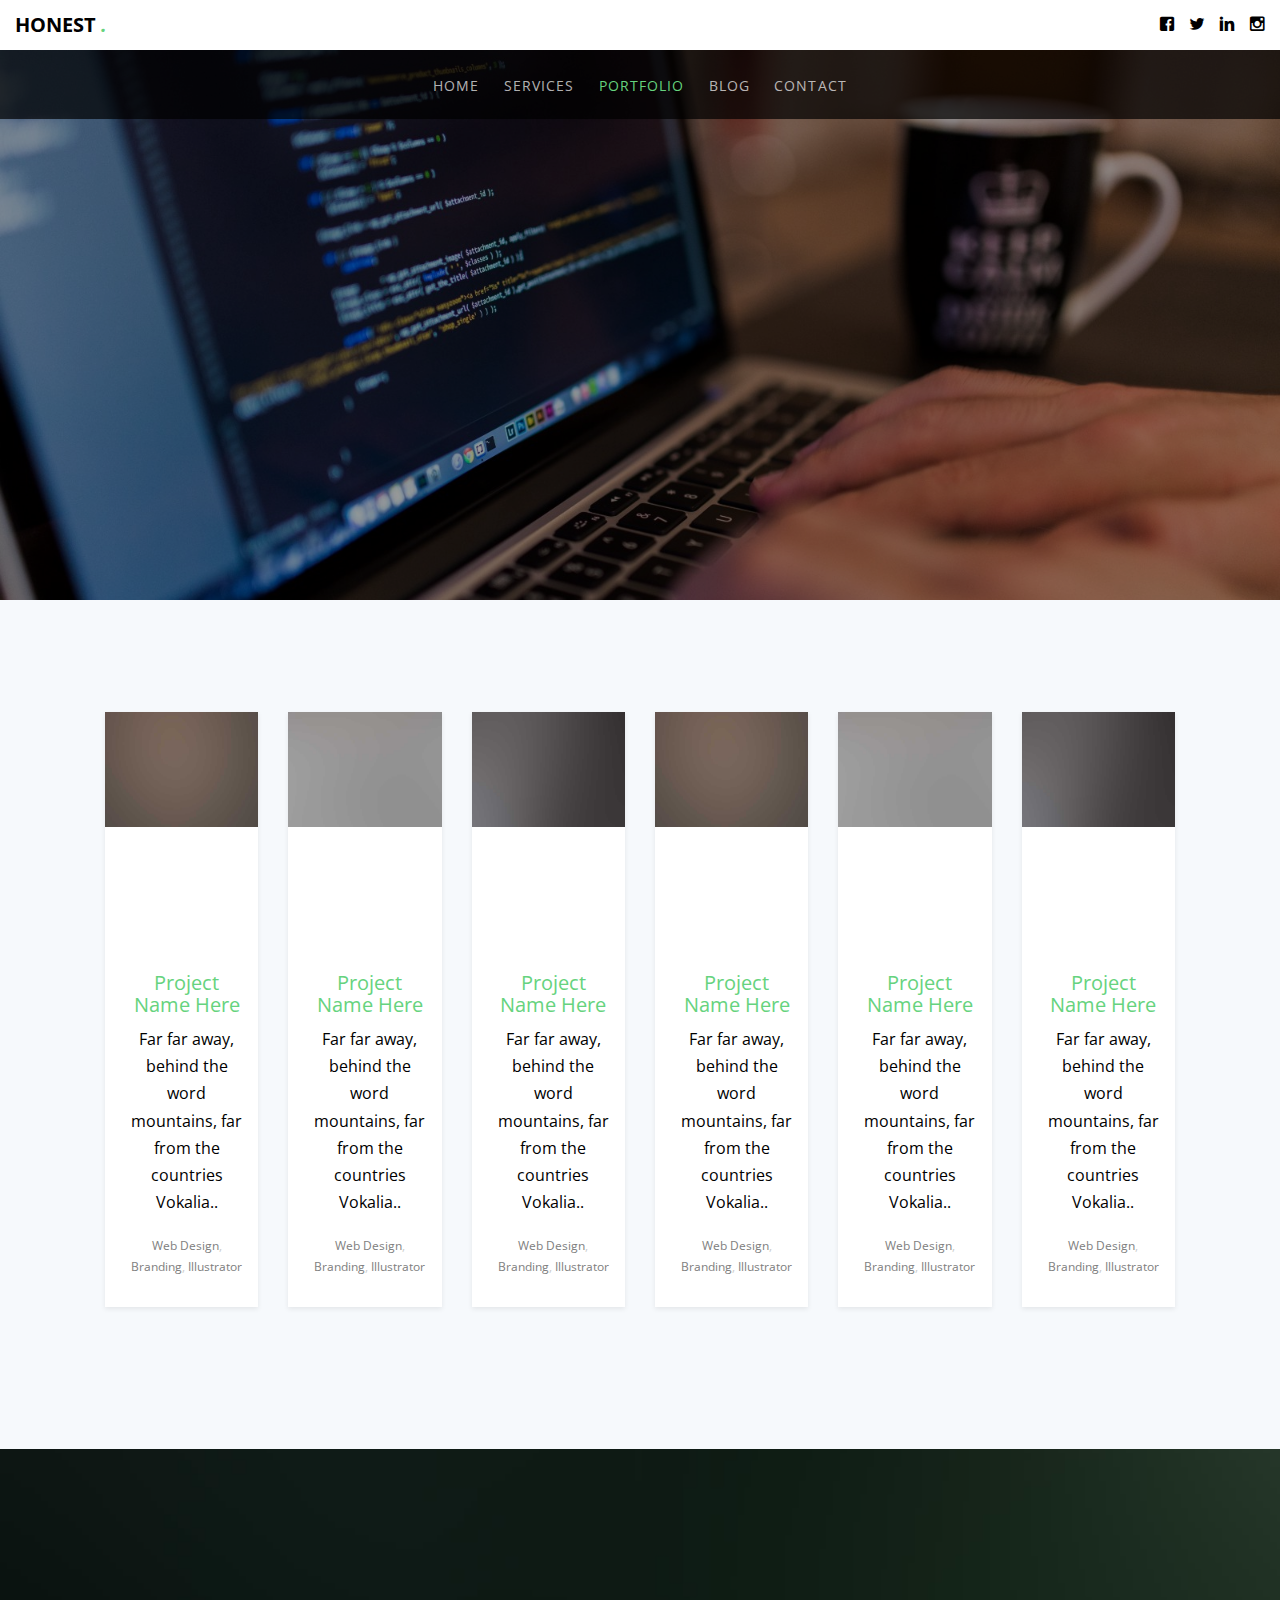
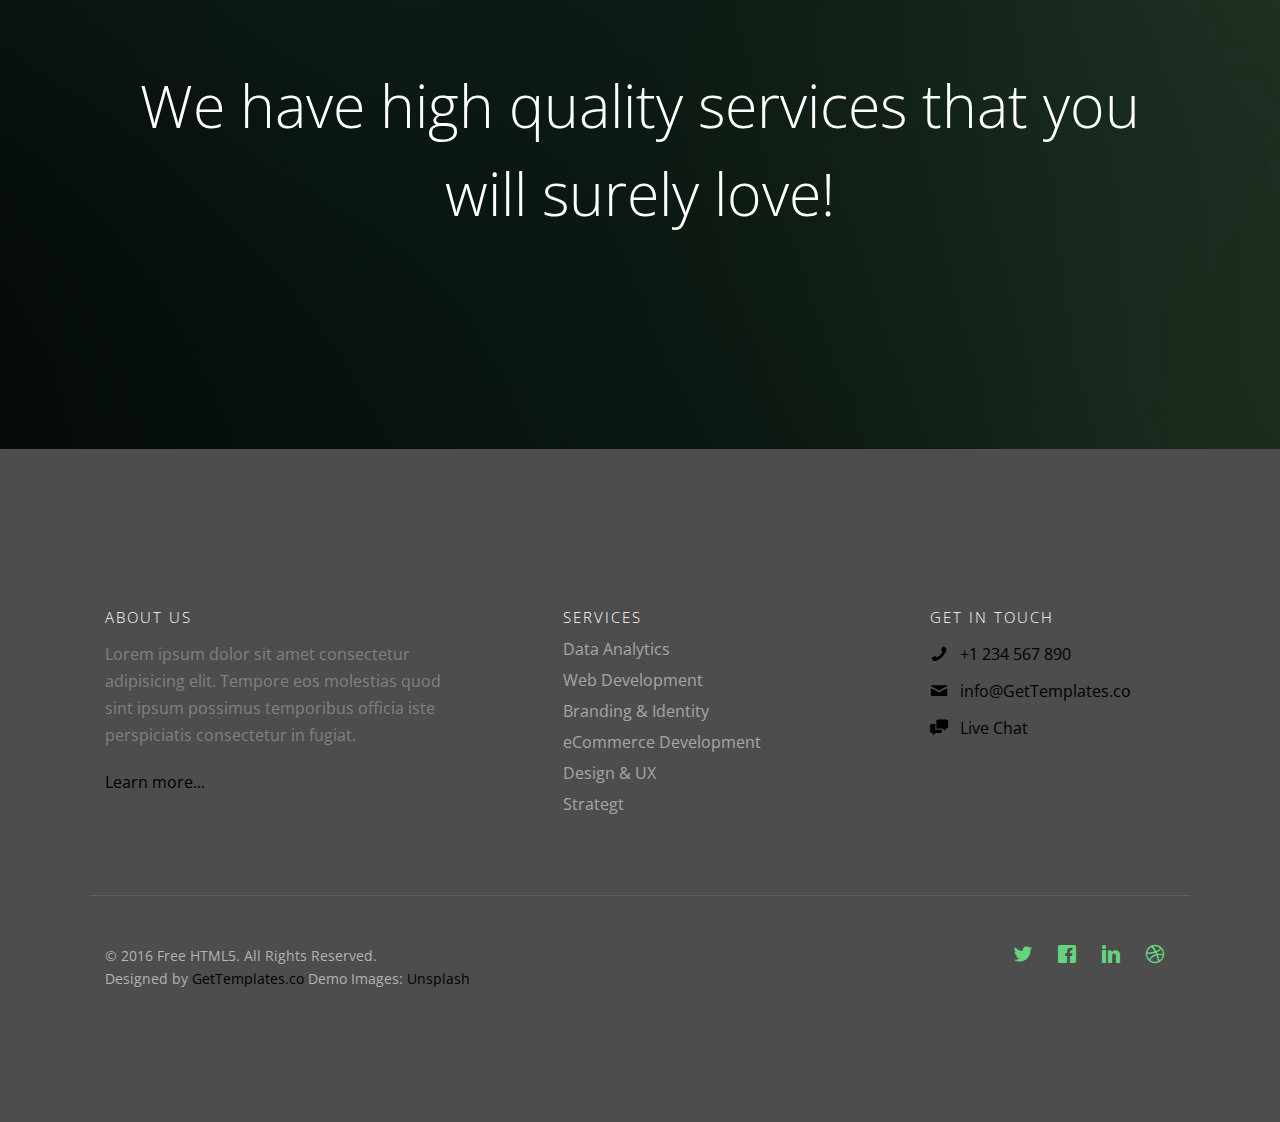
<file: portfolio.html>
<!DOCTYPE HTML>
<!--
	Aesthetic by gettemplates.co
	Twitter: http://twitter.com/gettemplateco
	URL: http://gettemplates.co
-->
<html>
	<head>
	<meta charset="utf-8">
	<meta http-equiv="X-UA-Compatible" content="IE=edge">
	<title>Honest &mdash; Free Website Template, Free HTML5 Template by GetTemplates.co</title>
	<meta name="viewport" content="width=device-width, initial-scale=1">
	<meta name="description" content="Free HTML5 Website Template by GetTemplates.co" />
	<meta name="keywords" content="free website templates, free html5, free template, free bootstrap, free website template, html5, css3, mobile first, responsive" />
	<meta name="author" content="GetTemplates.co" />

  	<!-- Facebook and Twitter integration -->
	<meta property="og:title" content=""/>
	<meta property="og:image" content=""/>
	<meta property="og:url" content=""/>
	<meta property="og:site_name" content=""/>
	<meta property="og:description" content=""/>
	<meta name="twitter:title" content="" />
	<meta name="twitter:image" content="" />
	<meta name="twitter:url" content="" />
	<meta name="twitter:card" content="" />

	<link href="https://fonts.googleapis.com/css?family=Open+Sans:300,400,700" rel="stylesheet">
	
	<!-- Animate.css -->
	<link rel="stylesheet" href="css/animate.css">
	<!-- Icomoon Icon Fonts-->
	<link rel="stylesheet" href="css/icomoon.css">
	<!-- Themify Icons-->
	<link rel="stylesheet" href="css/themify-icons.css">
	<!-- Bootstrap  -->
	<link rel="stylesheet" href="css/bootstrap.css">

	<!-- Magnific Popup -->
	<link rel="stylesheet" href="css/magnific-popup.css">

	<!-- Owl Carousel  -->
	<link rel="stylesheet" href="css/owl.carousel.min.css">
	<link rel="stylesheet" href="css/owl.theme.default.min.css">

	<!-- Theme style  -->
	<link rel="stylesheet" href="css/style.css">

	<!-- Modernizr JS -->
	<script src="js/modernizr-2.6.2.min.js"></script>
	<!-- FOR IE9 below -->
	<!--[if lt IE 9]>
	<script src="js/respond.min.js"></script>
	<![endif]-->

	</head>
	<body>
		
	<div class="gtco-loader"></div>
	
	<div id="page">

	
	<div class="page-inner">

	<div id="head-top" style="position: absolute; width: 100%; top: 0; ">
		<div class="gtco-top">
			<div class="container-fluid">
				<div class="row">
					<div class="col-md-6 col-xs-6">
						<div id="gtco-logo"><a href="index.html">Honest <em>.</em></a></div>
					</div>
					<div class="col-md-6 col-xs-6 social-icons">
						<ul class="gtco-social-top">
							<li><a href="#"><i class="icon-facebook"></i></a></li>
							<li><a href="#"><i class="icon-twitter"></i></a></li>
							<li><a href="#"><i class="icon-linkedin"></i></a></li>
							<li><a href="#"><i class="icon-instagram"></i></a></li>
						</ul>
					</div>
				</div>
			</div>	
		</div>
		<nav class="gtco-nav sticky-banner" role="navigation">
			<div class="gtco-container">
				
				<div class="row">
					<div class="col-xs-12 text-center menu-1">
						<ul>
							<li><a href="index.html">Home</a></li>
							<li class="has-dropdown">
								<a href="services.html">Services</a>
								<ul class="dropdown">
									<li><a href="#">Branding</a></li>
									<li><a href="#">Development</a></li>
									<li><a href="#">Web Design</a></li>
									<li><a href="#">Marketing</a></li>
								</ul>
							</li>
							<li class="active"><a href="portfolio.html">Portfolio</a></li>
							<li><a href="blog.html">Blog</a></li>
							<li><a href="contact.html">Contact</a></li>
						</ul>
					</div>
				</div>
				
			</div>
		</nav>
	</div>
	
	<header id="gtco-header" class="gtco-cover gtco-cover-sm" role="banner" style="background-image: url(images/img_bg_4.jpg)" data-stellar-background-ratio="0.5">
		<div class="overlay"></div>
		<div class="gtco-container">
			<div class="row row-mt-15em">
				<div class="col-md-7 mt-text text-left animate-box" data-animate-effect="fadeInUp">
					<h1>Our <strong>Portfolio</strong></h1>	
					<h2>Far far away, behind the word mountains, far from the countries Vokalia.</h2>
				</div>
			</div>
		</div>
	</header>

	<div class="gtco-section gtco-gray-bg">
		<div class="gtco-container">
			<div class="row">

				<div class="col-lg-4 col-md-4 col-sm-6">
					<a href="#" class="gtco-card-item">
						<figure>
							<div class="overlay"><i class="ti-plus"></i></div>
							<img src="images/img_1.jpg" alt="Image" class="img-responsive">
						</figure>
						<div class="gtco-text">
							<h2>Project Name Here</h2>
							<p>Far far away, behind the word mountains, far from the countries Vokalia..</p>
							<p class="gtco-category"><span>Web Design</span>, <span>Branding</span>, <span>Illustrator</span></p>
						</div>
					</a>
				</div>
				<div class="col-lg-4 col-md-4 col-sm-6">
					<a href="#" class="gtco-card-item">
						<figure>
							<div class="overlay"><i class="ti-plus"></i></div>
							<img src="images/img_2.jpg" alt="Image" class="img-responsive">
						</figure>
						<div class="gtco-text">
							<h2>Project Name Here</h2>
							<p>Far far away, behind the word mountains, far from the countries Vokalia..</p>
							<p class="gtco-category"><span>Web Design</span>, <span>Branding</span>, <span>Illustrator</span></p>
						</div>
					</a>
				</div>
				<div class="clearfix visible-sm-block"></div>
				<div class="col-lg-4 col-md-4 col-sm-6">
					<a href="#" class="gtco-card-item">
						<figure>
							<div class="overlay"><i class="ti-plus"></i></div>
							<img src="images/img_3.jpg" alt="Image" class="img-responsive">
						</figure>
						<div class="gtco-text">
							<h2>Project Name Here</h2>
							<p>Far far away, behind the word mountains, far from the countries Vokalia..</p>
							<p class="gtco-category"><span>Web Design</span>, <span>Branding</span>, <span>Illustrator</span></p>
						</div>
					</a>
				</div>

				<div class="clearfix visible-lg-block visible-md-block"></div>

				<div class="col-lg-4 col-md-4 col-sm-6">
					<a href="#" class="gtco-card-item">
						<figure>
							<div class="overlay"><i class="ti-plus"></i></div>
							<img src="images/img_1.jpg" alt="Image" class="img-responsive">
						</figure>
						<div class="gtco-text">
							<h2>Project Name Here</h2>
							<p>Far far away, behind the word mountains, far from the countries Vokalia..</p>
							<p class="gtco-category"><span>Web Design</span>, <span>Branding</span>, <span>Illustrator</span></p>
						</div>
					</a>
				</div>
				<div class="clearfix visible-sm-block"></div>
				<div class="col-lg-4 col-md-4 col-sm-6">
					<a href="#" class="gtco-card-item">
						<figure>
							<div class="overlay"><i class="ti-plus"></i></div>
							<img src="images/img_2.jpg" alt="Image" class="img-responsive">
						</figure>
						<div class="gtco-text">
							<h2>Project Name Here</h2>
							<p>Far far away, behind the word mountains, far from the countries Vokalia..</p>
							<p class="gtco-category"><span>Web Design</span>, <span>Branding</span>, <span>Illustrator</span></p>
						</div>
					</a>
				</div>

				<div class="col-lg-4 col-md-4 col-sm-6">
					<a href="#" class="gtco-card-item">
						<figure>
							<div class="overlay"><i class="ti-plus"></i></div>
							<img src="images/img_3.jpg" alt="Image" class="img-responsive">
						</figure>
						<div class="gtco-text">
							<h2>Project Name Here</h2>
							<p>Far far away, behind the word mountains, far from the countries Vokalia..</p>
							<p class="gtco-category"><span>Web Design</span>, <span>Branding</span>, <span>Illustrator</span></p>
						</div>
					</a>
				</div>

				<div class="clearfix visible-lg-block visible-md-block"></div>
				<div class="clearfix visible-sm-block"></div>

			</div>
		</div>
	</div>

	
	
	<div class="gtco-cover gtco-cover-sm" style="background-image: url(images/img_bg_1.jpg)"  data-stellar-background-ratio="0.5">
		<div class="overlay"></div>
		<div class="gtco-container text-center">
			<div class="display-t">
				<div class="display-tc">
					<h1>We have high quality services that you will surely love!</h1>
				</div>	
			</div>
		</div>
	</div>


	<footer id="gtco-footer" role="contentinfo">
		<div class="gtco-container">
			<div class="row row-p	b-md">

				<div class="col-md-4">
					<div class="gtco-widget">
						<h3>About Us</h3>
						<p>Lorem ipsum dolor sit amet consectetur adipisicing elit. Tempore eos molestias quod sint ipsum possimus temporibus officia iste perspiciatis consectetur in fugiat.</p>
						<p><a href="#">Learn more...</a></p>
					</div>
				</div>

				<div class="col-md-4 col-md-push-1">
					<div class="gtco-widget">
						<h3>Services</h3>
						<ul class="gtco-footer-links">
							<li><a href="#">Data Analytics</a></li>
							<li><a href="#">Web Development</a></li>
							<li><a href="#">Branding &amp; Identity</a></li>
							<li><a href="#">eCommerce Development</a></li>
							<li><a href="#">Design &amp; UX</a></li>
							<li><a href="#">Strategt</a></li>
						</ul>
					</div>
				</div>

				

				<div class="col-md-3 col-md-push-1">
					<div class="gtco-widget">
						<h3>Get In Touch</h3>
						<ul class="gtco-quick-contact">
							<li><a href="#"><i class="icon-phone"></i> +1 234 567 890</a></li>
							<li><a href="#"><i class="icon-mail2"></i> info@GetTemplates.co</a></li>
							<li><a href="#"><i class="icon-chat"></i> Live Chat</a></li>
						</ul>
					</div>
				</div>

			</div>

			<div class="row copyright">
				<div class="col-md-12">
					<p class="pull-left">
						<small class="block">&copy; 2016 Free HTML5. All Rights Reserved.</small> 
						<small class="block">Designed by <a href="http://GetTemplates.co/" target="_blank">GetTemplates.co</a> Demo Images: <a href="http://unsplash.com/" target="_blank">Unsplash</a></small>
					</p>
					<p class="pull-right">
						<ul class="gtco-social-icons pull-right">
							<li><a href="#"><i class="icon-twitter"></i></a></li>
							<li><a href="#"><i class="icon-facebook"></i></a></li>
							<li><a href="#"><i class="icon-linkedin"></i></a></li>
							<li><a href="#"><i class="icon-dribbble"></i></a></li>
						</ul>
					</p>
				</div>
			</div>

		</div>
	</footer>
	</div>

	</div>

	<div class="gototop js-top">
		<a href="#" class="js-gotop"><i class="icon-arrow-up"></i></a>
	</div>
	
	<!-- jQuery -->
	<script src="js/jquery.min.js"></script>
	<!-- jQuery Easing -->
	<script src="js/jquery.easing.1.3.js"></script>
	<!-- Bootstrap -->
	<script src="js/bootstrap.min.js"></script>
	<!-- Waypoints -->
	<script src="js/jquery.waypoints.min.js"></script>
	<script src="js/sticky.js"></script>
	<!-- Carousel -->
	<script src="js/owl.carousel.min.js"></script>
	<!-- countTo -->
	<script src="js/jquery.countTo.js"></script>

	<!-- Stellar Parallax -->
	<script src="js/jquery.stellar.min.js"></script>

	<!-- Magnific Popup -->
	<script src="js/jquery.magnific-popup.min.js"></script>
	<script src="js/magnific-popup-options.js"></script>
	
	<!-- Main -->
	<script src="js/main.js"></script>

	</body>
</html>
</file>
<file: css/icomoon.css>
@font-face {
  font-family: 'icomoon';
  src:  url('../fonts/icomoon/icomoon.eot?6iuir');
  src:  url('../fonts/icomoon/icomoon.eot?6iuir#iefix') format('embedded-opentype'),
    url('../fonts/icomoon/icomoon.ttf?6iuir') format('truetype'),
    url('../fonts/icomoon/icomoon.woff?6iuir') format('woff'),
    url('../fonts/icomoon/icomoon.svg?6iuir#icomoon') format('svg');
  font-weight: normal;
  font-style: normal;
}

[class^="icon-"], [class*=" icon-"] {
  /* use !important to prevent issues with browser extensions that change fonts */
  font-family: 'icomoon' !important;
  speak: none;
  font-style: normal;
  font-weight: normal;
  font-variant: normal;
  text-transform: none;
  line-height: 1;

  /* Better Font Rendering =========== */
  -webkit-font-smoothing: antialiased;
  -moz-osx-font-smoothing: grayscale;
}

.icon-eye:before {
  content: "\e000";
}
.icon-paper-clip:before {
  content: "\e001";
}
.icon-mail:before {
  content: "\e002";
}
.icon-toggle:before {
  content: "\e003";
}
.icon-layout:before {
  content: "\e004";
}
.icon-link:before {
  content: "\e005";
}
.icon-bell:before {
  content: "\e006";
}
.icon-lock:before {
  content: "\e007";
}
.icon-unlock:before {
  content: "\e008";
}
.icon-ribbon:before {
  content: "\e009";
}
.icon-image:before {
  content: "\e010";
}
.icon-signal:before {
  content: "\e011";
}
.icon-target:before {
  content: "\e012";
}
.icon-clipboard:before {
  content: "\e013";
}
.icon-clock:before {
  content: "\e014";
}
.icon-watch:before {
  content: "\e015";
}
.icon-air-play:before {
  content: "\e016";
}
.icon-camera:before {
  content: "\e017";
}
.icon-video:before {
  content: "\e018";
}
.icon-disc:before {
  content: "\e019";
}
.icon-printer:before {
  content: "\e020";
}
.icon-monitor:before {
  content: "\e021";
}
.icon-server:before {
  content: "\e022";
}
.icon-cog:before {
  content: "\e023";
}
.icon-heart:before {
  content: "\e024";
}
.icon-paragraph:before {
  content: "\e025";
}
.icon-align-justify:before {
  content: "\e026";
}
.icon-align-left:before {
  content: "\e027";
}
.icon-align-center:before {
  content: "\e028";
}
.icon-align-right:before {
  content: "\e029";
}
.icon-book:before {
  content: "\e030";
}
.icon-layers:before {
  content: "\e031";
}
.icon-stack:before {
  content: "\e032";
}
.icon-stack-2:before {
  content: "\e033";
}
.icon-paper:before {
  content: "\e034";
}
.icon-paper-stack:before {
  content: "\e035";
}
.icon-search:before {
  content: "\e036";
}
.icon-zoom-in:before {
  content: "\e037";
}
.icon-zoom-out:before {
  content: "\e038";
}
.icon-reply:before {
  content: "\e039";
}
.icon-circle-plus:before {
  content: "\e040";
}
.icon-circle-minus:before {
  content: "\e041";
}
.icon-circle-check:before {
  content: "\e042";
}
.icon-circle-cross:before {
  content: "\e043";
}
.icon-square-plus:before {
  content: "\e044";
}
.icon-square-minus:before {
  content: "\e045";
}
.icon-square-check:before {
  content: "\e046";
}
.icon-square-cross:before {
  content: "\e047";
}
.icon-microphone:before {
  content: "\e048";
}
.icon-record:before {
  content: "\e049";
}
.icon-skip-back:before {
  content: "\e050";
}
.icon-rewind:before {
  content: "\e051";
}
.icon-play:before {
  content: "\e052";
}
.icon-pause:before {
  content: "\e053";
}
.icon-stop:before {
  content: "\e054";
}
.icon-fast-forward:before {
  content: "\e055";
}
.icon-skip-forward:before {
  content: "\e056";
}
.icon-shuffle:before {
  content: "\e057";
}
.icon-repeat:before {
  content: "\e058";
}
.icon-folder:before {
  content: "\e059";
}
.icon-umbrella:before {
  content: "\e060";
}
.icon-moon:before {
  content: "\e061";
}
.icon-thermometer:before {
  content: "\e062";
}
.icon-drop:before {
  content: "\e063";
}
.icon-sun:before {
  content: "\e064";
}
.icon-cloud:before {
  content: "\e065";
}
.icon-cloud-upload:before {
  content: "\e066";
}
.icon-cloud-download:before {
  content: "\e067";
}
.icon-upload:before {
  content: "\e068";
}
.icon-download:before {
  content: "\e069";
}
.icon-location:before {
  content: "\e070";
}
.icon-location-2:before {
  content: "\e071";
}
.icon-map:before {
  content: "\e072";
}
.icon-battery:before {
  content: "\e073";
}
.icon-head:before {
  content: "\e074";
}
.icon-briefcase:before {
  content: "\e075";
}
.icon-speech-bubble:before {
  content: "\e076";
}
.icon-anchor:before {
  content: "\e077";
}
.icon-globe:before {
  content: "\e078";
}
.icon-box:before {
  content: "\e079";
}
.icon-reload:before {
  content: "\e080";
}
.icon-share:before {
  content: "\e081";
}
.icon-marquee:before {
  content: "\e082";
}
.icon-marquee-plus:before {
  content: "\e083";
}
.icon-marquee-minus:before {
  content: "\e084";
}
.icon-tag:before {
  content: "\e085";
}
.icon-power:before {
  content: "\e086";
}
.icon-command:before {
  content: "\e087";
}
.icon-alt:before {
  content: "\e088";
}
.icon-esc:before {
  content: "\e089";
}
.icon-bar-graph:before {
  content: "\e090";
}
.icon-bar-graph-2:before {
  content: "\e091";
}
.icon-pie-graph:before {
  content: "\e092";
}
.icon-star:before {
  content: "\e093";
}
.icon-arrow-left:before {
  content: "\e094";
}
.icon-arrow-right:before {
  content: "\e095";
}
.icon-arrow-up:before {
  content: "\e096";
}
.icon-arrow-down:before {
  content: "\e097";
}
.icon-volume:before {
  content: "\e098";
}
.icon-mute:before {
  content: "\e099";
}
.icon-content-right:before {
  content: "\e100";
}
.icon-content-left:before {
  content: "\e101";
}
.icon-grid:before {
  content: "\e102";
}
.icon-grid-2:before {
  content: "\e103";
}
.icon-columns:before {
  content: "\e104";
}
.icon-loader:before {
  content: "\e105";
}
.icon-bag:before {
  content: "\e106";
}
.icon-ban:before {
  content: "\e107";
}
.icon-flag:before {
  content: "\e108";
}
.icon-trash:before {
  content: "\e109";
}
.icon-expand:before {
  content: "\e110";
}
.icon-contract:before {
  content: "\e111";
}
.icon-maximize:before {
  content: "\e112";
}
.icon-minimize:before {
  content: "\e113";
}
.icon-plus:before {
  content: "\e114";
}
.icon-minus:before {
  content: "\e115";
}
.icon-check:before {
  content: "\e116";
}
.icon-cross:before {
  content: "\e117";
}
.icon-move:before {
  content: "\e118";
}
.icon-delete:before {
  content: "\e119";
}
.icon-menu:before {
  content: "\e120";
}
.icon-archive:before {
  content: "\e121";
}
.icon-inbox:before {
  content: "\e122";
}
.icon-outbox:before {
  content: "\e123";
}
.icon-file:before {
  content: "\e124";
}
.icon-file-add:before {
  content: "\e125";
}
.icon-file-subtract:before {
  content: "\e126";
}
.icon-help:before {
  content: "\e127";
}
.icon-open:before {
  content: "\e128";
}
.icon-ellipsis:before {
  content: "\e129";
}
.icon-add-to-list:before {
  content: "\e900";
}
.icon-classic-computer:before {
  content: "\e901";
}
.icon-controller-fast-backward:before {
  content: "\e902";
}
.icon-creative-commons-attribution:before {
  content: "\e903";
}
.icon-creative-commons-noderivs:before {
  content: "\e904";
}
.icon-creative-commons-noncommercial-eu:before {
  content: "\e905";
}
.icon-creative-commons-noncommercial-us:before {
  content: "\e906";
}
.icon-creative-commons-public-domain:before {
  content: "\e907";
}
.icon-creative-commons-remix:before {
  content: "\e908";
}
.icon-creative-commons-share:before {
  content: "\e909";
}
.icon-creative-commons-sharealike:before {
  content: "\e90a";
}
.icon-creative-commons:before {
  content: "\e90b";
}
.icon-document-landscape:before {
  content: "\e90c";
}
.icon-remove-user:before {
  content: "\e90d";
}
.icon-warning:before {
  content: "\e90e";
}
.icon-arrow-bold-down:before {
  content: "\e90f";
}
.icon-arrow-bold-left:before {
  content: "\e910";
}
.icon-arrow-bold-right:before {
  content: "\e911";
}
.icon-arrow-bold-up:before {
  content: "\e912";
}
.icon-arrow-down2:before {
  content: "\e913";
}
.icon-arrow-left2:before {
  content: "\e914";
}
.icon-arrow-long-down:before {
  content: "\e915";
}
.icon-arrow-long-left:before {
  content: "\e916";
}
.icon-arrow-long-right:before {
  content: "\e917";
}
.icon-arrow-long-up:before {
  content: "\e918";
}
.icon-arrow-right2:before {
  content: "\e919";
}
.icon-arrow-up2:before {
  content: "\e91a";
}
.icon-arrow-with-circle-down:before {
  content: "\e91b";
}
.icon-arrow-with-circle-left:before {
  content: "\e91c";
}
.icon-arrow-with-circle-right:before {
  content: "\e91d";
}
.icon-arrow-with-circle-up:before {
  content: "\e91e";
}
.icon-bookmark:before {
  content: "\e91f";
}
.icon-bookmarks:before {
  content: "\e920";
}
.icon-chevron-down:before {
  content: "\e921";
}
.icon-chevron-left:before {
  content: "\e922";
}
.icon-chevron-right:before {
  content: "\e923";
}
.icon-chevron-small-down:before {
  content: "\e924";
}
.icon-chevron-small-left:before {
  content: "\e925";
}
.icon-chevron-small-right:before {
  content: "\e926";
}
.icon-chevron-small-up:before {
  content: "\e927";
}
.icon-chevron-thin-down:before {
  content: "\e928";
}
.icon-chevron-thin-left:before {
  content: "\e929";
}
.icon-chevron-thin-right:before {
  content: "\e92a";
}
.icon-chevron-thin-up:before {
  content: "\e92b";
}
.icon-chevron-up:before {
  content: "\e92c";
}
.icon-chevron-with-circle-down:before {
  content: "\e92d";
}
.icon-chevron-with-circle-left:before {
  content: "\e92e";
}
.icon-chevron-with-circle-right:before {
  content: "\e92f";
}
.icon-chevron-with-circle-up:before {
  content: "\e930";
}
.icon-cloud2:before {
  content: "\e931";
}
.icon-controller-fast-forward:before {
  content: "\e932";
}
.icon-controller-jump-to-start:before {
  content: "\e933";
}
.icon-controller-next:before {
  content: "\e934";
}
.icon-controller-paus:before {
  content: "\e935";
}
.icon-controller-play:before {
  content: "\e936";
}
.icon-controller-record:before {
  content: "\e937";
}
.icon-controller-stop:before {
  content: "\e938";
}
.icon-controller-volume:before {
  content: "\e939";
}
.icon-dot-single:before {
  content: "\e93a";
}
.icon-dots-three-horizontal:before {
  content: "\e93b";
}
.icon-dots-three-vertical:before {
  content: "\e93c";
}
.icon-dots-two-horizontal:before {
  content: "\e93d";
}
.icon-dots-two-vertical:before {
  content: "\e93e";
}
.icon-download2:before {
  content: "\e93f";
}
.icon-emoji-flirt:before {
  content: "\e940";
}
.icon-flow-branch:before {
  content: "\e941";
}
.icon-flow-cascade:before {
  content: "\e942";
}
.icon-flow-line:before {
  content: "\e943";
}
.icon-flow-parallel:before {
  content: "\e944";
}
.icon-flow-tree:before {
  content: "\e945";
}
.icon-install:before {
  content: "\e946";
}
.icon-layers2:before {
  content: "\e947";
}
.icon-open-book:before {
  content: "\e948";
}
.icon-resize-100:before {
  content: "\e949";
}
.icon-resize-full-screen:before {
  content: "\e94a";
}
.icon-save:before {
  content: "\e94b";
}
.icon-select-arrows:before {
  content: "\e94c";
}
.icon-sound-mute:before {
  content: "\e94d";
}
.icon-sound:before {
  content: "\e94e";
}
.icon-trash2:before {
  content: "\e94f";
}
.icon-triangle-down:before {
  content: "\e950";
}
.icon-triangle-left:before {
  content: "\e951";
}
.icon-triangle-right:before {
  content: "\e952";
}
.icon-triangle-up:before {
  content: "\e953";
}
.icon-uninstall:before {
  content: "\e954";
}
.icon-upload-to-cloud:before {
  content: "\e955";
}
.icon-upload2:before {
  content: "\e956";
}
.icon-add-user:before {
  content: "\e957";
}
.icon-address:before {
  content: "\e958";
}
.icon-adjust:before {
  content: "\e959";
}
.icon-air:before {
  content: "\e95a";
}
.icon-aircraft-landing:before {
  content: "\e95b";
}
.icon-aircraft-take-off:before {
  content: "\e95c";
}
.icon-aircraft:before {
  content: "\e95d";
}
.icon-align-bottom:before {
  content: "\e95e";
}
.icon-align-horizontal-middle:before {
  content: "\e95f";
}
.icon-align-left2:before {
  content: "\e960";
}
.icon-align-right2:before {
  content: "\e961";
}
.icon-align-top:before {
  content: "\e962";
}
.icon-align-vertical-middle:before {
  content: "\e963";
}
.icon-archive2:before {
  content: "\e964";
}
.icon-area-graph:before {
  content: "\e965";
}
.icon-attachment:before {
  content: "\e966";
}
.icon-awareness-ribbon:before {
  content: "\e967";
}
.icon-back-in-time:before {
  content: "\e968";
}
.icon-back:before {
  content: "\e969";
}
.icon-bar-graph2:before {
  content: "\e96a";
}
.icon-battery2:before {
  content: "\e96b";
}
.icon-beamed-note:before {
  content: "\e96c";
}
.icon-bell2:before {
  content: "\e96d";
}
.icon-blackboard:before {
  content: "\e96e";
}
.icon-block:before {
  content: "\e96f";
}
.icon-book2:before {
  content: "\e970";
}
.icon-bowl:before {
  content: "\e971";
}
.icon-box2:before {
  content: "\e972";
}
.icon-briefcase2:before {
  content: "\e973";
}
.icon-browser:before {
  content: "\e974";
}
.icon-brush:before {
  content: "\e975";
}
.icon-bucket:before {
  content: "\e976";
}
.icon-cake:before {
  content: "\e977";
}
.icon-calculator:before {
  content: "\e978";
}
.icon-calendar:before {
  content: "\e979";
}
.icon-camera2:before {
  content: "\e97a";
}
.icon-ccw:before {
  content: "\e97b";
}
.icon-chat:before {
  content: "\e97c";
}
.icon-check2:before {
  content: "\e97d";
}
.icon-circle-with-cross:before {
  content: "\e97e";
}
.icon-circle-with-minus:before {
  content: "\e97f";
}
.icon-circle-with-plus:before {
  content: "\e980";
}
.icon-circle:before {
  content: "\e981";
}
.icon-circular-graph:before {
  content: "\e982";
}
.icon-clapperboard:before {
  content: "\e983";
}
.icon-clipboard2:before {
  content: "\e984";
}
.icon-clock2:before {
  content: "\e985";
}
.icon-code:before {
  content: "\e986";
}
.icon-cog2:before {
  content: "\e987";
}
.icon-colours:before {
  content: "\e988";
}
.icon-compass:before {
  content: "\e989";
}
.icon-copy:before {
  content: "\e98a";
}
.icon-credit-card:before {
  content: "\e98b";
}
.icon-credit:before {
  content: "\e98c";
}
.icon-cross2:before {
  content: "\e98d";
}
.icon-cup:before {
  content: "\e98e";
}
.icon-cw:before {
  content: "\e98f";
}
.icon-cycle:before {
  content: "\e990";
}
.icon-database:before {
  content: "\e991";
}
.icon-dial-pad:before {
  content: "\e992";
}
.icon-direction:before {
  content: "\e993";
}
.icon-document:before {
  content: "\e994";
}
.icon-documents:before {
  content: "\e995";
}
.icon-drink:before {
  content: "\e996";
}
.icon-drive:before {
  content: "\e997";
}
.icon-drop2:before {
  content: "\e998";
}
.icon-edit:before {
  content: "\e999";
}
.icon-email:before {
  content: "\e99a";
}
.icon-emoji-happy:before {
  content: "\e99b";
}
.icon-emoji-neutral:before {
  content: "\e99c";
}
.icon-emoji-sad:before {
  content: "\e99d";
}
.icon-erase:before {
  content: "\e99e";
}
.icon-eraser:before {
  content: "\e99f";
}
.icon-export:before {
  content: "\e9a0";
}
.icon-eye2:before {
  content: "\e9a1";
}
.icon-feather:before {
  content: "\e9a2";
}
.icon-flag2:before {
  content: "\e9a3";
}
.icon-flash:before {
  content: "\e9a4";
}
.icon-flashlight:before {
  content: "\e9a5";
}
.icon-flat-brush:before {
  content: "\e9a6";
}
.icon-folder-images:before {
  content: "\e9a7";
}
.icon-folder-music:before {
  content: "\e9a8";
}
.icon-folder-video:before {
  content: "\e9a9";
}
.icon-folder2:before {
  content: "\e9aa";
}
.icon-forward:before {
  content: "\e9ab";
}
.icon-funnel:before {
  content: "\e9ac";
}
.icon-game-controller:before {
  content: "\e9ad";
}
.icon-gauge:before {
  content: "\e9ae";
}
.icon-globe2:before {
  content: "\e9af";
}
.icon-graduation-cap:before {
  content: "\e9b0";
}
.icon-grid2:before {
  content: "\e9b1";
}
.icon-hair-cross:before {
  content: "\e9b2";
}
.icon-hand:before {
  content: "\e9b3";
}
.icon-heart-outlined:before {
  content: "\e9b4";
}
.icon-heart2:before {
  content: "\e9b5";
}
.icon-help-with-circle:before {
  content: "\e9b6";
}
.icon-help2:before {
  content: "\e9b7";
}
.icon-home:before {
  content: "\e9b8";
}
.icon-hour-glass:before {
  content: "\e9b9";
}
.icon-image-inverted:before {
  content: "\e9ba";
}
.icon-image2:before {
  content: "\e9bb";
}
.icon-images:before {
  content: "\e9bc";
}
.icon-inbox2:before {
  content: "\e9bd";
}
.icon-infinity:before {
  content: "\e9be";
}
.icon-info-with-circle:before {
  content: "\e9bf";
}
.icon-info:before {
  content: "\e9c0";
}
.icon-key:before {
  content: "\e9c1";
}
.icon-keyboard:before {
  content: "\e9c2";
}
.icon-lab-flask:before {
  content: "\e9c3";
}
.icon-landline:before {
  content: "\e9c4";
}
.icon-language:before {
  content: "\e9c5";
}
.icon-laptop:before {
  content: "\e9c6";
}
.icon-leaf:before {
  content: "\e9c7";
}
.icon-level-down:before {
  content: "\e9c8";
}
.icon-level-up:before {
  content: "\e9c9";
}
.icon-lifebuoy:before {
  content: "\e9ca";
}
.icon-light-bulb:before {
  content: "\e9cb";
}
.icon-light-down:before {
  content: "\e9cc";
}
.icon-light-up:before {
  content: "\e9cd";
}
.icon-line-graph:before {
  content: "\e9ce";
}
.icon-link2:before {
  content: "\e9cf";
}
.icon-list:before {
  content: "\e9d0";
}
.icon-location-pin:before {
  content: "\e9d1";
}
.icon-location2:before {
  content: "\e9d2";
}
.icon-lock-open:before {
  content: "\e9d3";
}
.icon-lock2:before {
  content: "\e9d4";
}
.icon-log-out:before {
  content: "\e9d5";
}
.icon-login:before {
  content: "\e9d6";
}
.icon-loop:before {
  content: "\e9d7";
}
.icon-magnet:before {
  content: "\e9d8";
}
.icon-magnifying-glass:before {
  content: "\e9d9";
}
.icon-mail2:before {
  content: "\e9da";
}
.icon-man:before {
  content: "\e9db";
}
.icon-map2:before {
  content: "\e9dc";
}
.icon-mask:before {
  content: "\e9dd";
}
.icon-medal:before {
  content: "\e9de";
}
.icon-megaphone:before {
  content: "\e9df";
}
.icon-menu2:before {
  content: "\e9e0";
}
.icon-message:before {
  content: "\e9e1";
}
.icon-mic:before {
  content: "\e9e2";
}
.icon-minus2:before {
  content: "\e9e3";
}
.icon-mobile:before {
  content: "\e9e4";
}
.icon-modern-mic:before {
  content: "\e9e5";
}
.icon-moon2:before {
  content: "\e9e6";
}
.icon-mouse:before {
  content: "\e9e7";
}
.icon-music:before {
  content: "\e9e8";
}
.icon-network:before {
  content: "\e9e9";
}
.icon-new-message:before {
  content: "\e9ea";
}
.icon-new:before {
  content: "\e9eb";
}
.icon-news:before {
  content: "\e9ec";
}
.icon-note:before {
  content: "\e9ed";
}
.icon-notification:before {
  content: "\e9ee";
}
.icon-old-mobile:before {
  content: "\e9ef";
}
.icon-old-phone:before {
  content: "\e9f0";
}
.icon-palette:before {
  content: "\e9f1";
}
.icon-paper-plane:before {
  content: "\e9f2";
}
.icon-pencil:before {
  content: "\e9f3";
}
.icon-phone:before {
  content: "\e9f4";
}
.icon-pie-chart:before {
  content: "\e9f5";
}
.icon-pin:before {
  content: "\e9f6";
}
.icon-plus2:before {
  content: "\e9f7";
}
.icon-popup:before {
  content: "\e9f8";
}
.icon-power-plug:before {
  content: "\e9f9";
}
.icon-price-ribbon:before {
  content: "\e9fa";
}
.icon-price-tag:before {
  content: "\e9fb";
}
.icon-print:before {
  content: "\e9fc";
}
.icon-progress-empty:before {
  content: "\e9fd";
}
.icon-progress-full:before {
  content: "\e9fe";
}
.icon-progress-one:before {
  content: "\e9ff";
}
.icon-progress-two:before {
  content: "\ea00";
}
.icon-publish:before {
  content: "\ea01";
}
.icon-quote:before {
  content: "\ea02";
}
.icon-radio:before {
  content: "\ea03";
}
.icon-reply-all:before {
  content: "\ea04";
}
.icon-reply2:before {
  content: "\ea05";
}
.icon-retweet:before {
  content: "\ea06";
}
.icon-rocket:before {
  content: "\ea07";
}
.icon-round-brush:before {
  content: "\ea08";
}
.icon-rss:before {
  content: "\ea09";
}
.icon-ruler:before {
  content: "\ea0a";
}
.icon-scissors:before {
  content: "\ea0b";
}
.icon-share-alternitive:before {
  content: "\ea0c";
}
.icon-share2:before {
  content: "\ea0d";
}
.icon-shareable:before {
  content: "\ea0e";
}
.icon-shield:before {
  content: "\ea0f";
}
.icon-shop:before {
  content: "\ea10";
}
.icon-shopping-bag:before {
  content: "\ea11";
}
.icon-shopping-basket:before {
  content: "\ea12";
}
.icon-shopping-cart:before {
  content: "\ea13";
}
.icon-shuffle2:before {
  content: "\ea14";
}
.icon-signal2:before {
  content: "\ea15";
}
.icon-sound-mix:before {
  content: "\ea16";
}
.icon-sports-club:before {
  content: "\ea17";
}
.icon-spreadsheet:before {
  content: "\ea18";
}
.icon-squared-cross:before {
  content: "\ea19";
}
.icon-squared-minus:before {
  content: "\ea1a";
}
.icon-squared-plus:before {
  content: "\ea1b";
}
.icon-star-outlined:before {
  content: "\ea1c";
}
.icon-star2:before {
  content: "\ea1d";
}
.icon-stopwatch:before {
  content: "\ea1e";
}
.icon-suitcase:before {
  content: "\ea1f";
}
.icon-swap:before {
  content: "\ea20";
}
.icon-sweden:before {
  content: "\ea21";
}
.icon-switch:before {
  content: "\ea22";
}
.icon-tablet:before {
  content: "\ea23";
}
.icon-tag2:before {
  content: "\ea24";
}
.icon-text-document-inverted:before {
  content: "\ea25";
}
.icon-text-document:before {
  content: "\ea26";
}
.icon-text:before {
  content: "\ea27";
}
.icon-thermometer2:before {
  content: "\ea28";
}
.icon-thumbs-down:before {
  content: "\ea29";
}
.icon-thumbs-up:before {
  content: "\ea2a";
}
.icon-thunder-cloud:before {
  content: "\ea2b";
}
.icon-ticket:before {
  content: "\ea2c";
}
.icon-time-slot:before {
  content: "\ea2d";
}
.icon-tools:before {
  content: "\ea2e";
}
.icon-traffic-cone:before {
  content: "\ea2f";
}
.icon-tree:before {
  content: "\ea30";
}
.icon-trophy:before {
  content: "\ea31";
}
.icon-tv:before {
  content: "\ea32";
}
.icon-typing:before {
  content: "\ea33";
}
.icon-unread:before {
  content: "\ea34";
}
.icon-untag:before {
  content: "\ea35";
}
.icon-user:before {
  content: "\ea36";
}
.icon-users:before {
  content: "\ea37";
}
.icon-v-card:before {
  content: "\ea38";
}
.icon-video2:before {
  content: "\ea39";
}
.icon-vinyl:before {
  content: "\ea3a";
}
.icon-voicemail:before {
  content: "\ea3b";
}
.icon-wallet:before {
  content: "\ea3c";
}
.icon-water:before {
  content: "\ea3d";
}
.icon-px-with-circle:before {
  content: "\ea3e";
}
.icon-px:before {
  content: "\ea3f";
}
.icon-basecamp:before {
  content: "\ea40";
}
.icon-behance:before {
  content: "\ea41";
}
.icon-creative-cloud:before {
  content: "\ea42";
}
.icon-dropbox:before {
  content: "\ea43";
}
.icon-evernote:before {
  content: "\ea44";
}
.icon-flattr:before {
  content: "\ea45";
}
.icon-foursquare:before {
  content: "\ea46";
}
.icon-google-drive:before {
  content: "\ea47";
}
.icon-google-hangouts:before {
  content: "\ea48";
}
.icon-grooveshark:before {
  content: "\ea49";
}
.icon-icloud:before {
  content: "\ea4a";
}
.icon-mixi:before {
  content: "\ea4b";
}
.icon-onedrive:before {
  content: "\ea4c";
}
.icon-paypal:before {
  content: "\ea4d";
}
.icon-picasa:before {
  content: "\ea4e";
}
.icon-qq:before {
  content: "\ea4f";
}
.icon-rdio-with-circle:before {
  content: "\ea50";
}
.icon-renren:before {
  content: "\ea51";
}
.icon-scribd:before {
  content: "\ea52";
}
.icon-sina-weibo:before {
  content: "\ea53";
}
.icon-skype-with-circle:before {
  content: "\ea54";
}
.icon-skype:before {
  content: "\ea55";
}
.icon-slideshare:before {
  content: "\ea56";
}
.icon-smashing:before {
  content: "\ea57";
}
.icon-soundcloud:before {
  content: "\ea58";
}
.icon-spotify-with-circle:before {
  content: "\ea59";
}
.icon-spotify:before {
  content: "\ea5a";
}
.icon-swarm:before {
  content: "\ea5b";
}
.icon-vine-with-circle:before {
  content: "\ea5c";
}
.icon-vine:before {
  content: "\ea5d";
}
.icon-vk-alternitive:before {
  content: "\ea5e";
}
.icon-vk-with-circle:before {
  content: "\ea5f";
}
.icon-vk:before {
  content: "\ea60";
}
.icon-xing-with-circle:before {
  content: "\ea61";
}
.icon-xing:before {
  content: "\ea62";
}
.icon-yelp:before {
  content: "\ea63";
}
.icon-dribbble-with-circle:before {
  content: "\ea64";
}
.icon-dribbble:before {
  content: "\ea65";
}
.icon-facebook-with-circle:before {
  content: "\ea66";
}
.icon-facebook:before {
  content: "\ea67";
}
.icon-flickr-with-circle:before {
  content: "\ea68";
}
.icon-flickr:before {
  content: "\ea69";
}
.icon-github-with-circle:before {
  content: "\ea6a";
}
.icon-github:before {
  content: "\ea6b";
}
.icon-google-with-circle:before {
  content: "\ea6c";
}
.icon-google:before {
  content: "\ea6d";
}
.icon-instagram-with-circle:before {
  content: "\ea6e";
}
.icon-instagram:before {
  content: "\ea6f";
}
.icon-lastfm-with-circle:before {
  content: "\ea70";
}
.icon-lastfm:before {
  content: "\ea71";
}
.icon-linkedin-with-circle:before {
  content: "\ea72";
}
.icon-linkedin:before {
  content: "\ea73";
}
.icon-pinterest-with-circle:before {
  content: "\ea74";
}
.icon-pinterest:before {
  content: "\ea75";
}
.icon-rdio:before {
  content: "\ea76";
}
.icon-stumbleupon-with-circle:before {
  content: "\ea77";
}
.icon-stumbleupon:before {
  content: "\ea78";
}
.icon-tumblr-with-circle:before {
  content: "\ea79";
}
.icon-tumblr:before {
  content: "\ea7a";
}
.icon-twitter-with-circle:before {
  content: "\ea7b";
}
.icon-twitter:before {
  content: "\ea7c";
}
.icon-vimeo-with-circle:before {
  content: "\ea7d";
}
.icon-vimeo:before {
  content: "\ea7e";
}
.icon-youtube-with-circle:before {
  content: "\ea7f";
}
.icon-youtube:before {
  content: "\ea80";
}
</file>
<file: css/themify-icons.css>
@font-face {
	font-family: 'themify';
	src:url('../fonts/themify-icons/themify.eot?-fvbane');
	src:url('../fonts/themify-icons/themify.eot?#iefix-fvbane') format('embedded-opentype'),
		url('../fonts/themify-icons/themify.woff?-fvbane') format('woff'),
		url('../fonts/themify-icons/themify.ttf?-fvbane') format('truetype'),
		url('../fonts/themify-icons/themify.svg?-fvbane#themify') format('svg');
	font-weight: normal;
	font-style: normal;
}

[class^="ti-"], [class*=" ti-"] {
	font-family: 'themify';
	speak: none;
	font-style: normal;
	font-weight: normal;
	font-variant: normal;
	text-transform: none;
	line-height: 1;

	/* Better Font Rendering =========== */
	-webkit-font-smoothing: antialiased;
	-moz-osx-font-smoothing: grayscale;
}

.ti-wand:before {
	content: "\e600";
}
.ti-volume:before {
	content: "\e601";
}
.ti-user:before {
	content: "\e602";
}
.ti-unlock:before {
	content: "\e603";
}
.ti-unlink:before {
	content: "\e604";
}
.ti-trash:before {
	content: "\e605";
}
.ti-thought:before {
	content: "\e606";
}
.ti-target:before {
	content: "\e607";
}
.ti-tag:before {
	content: "\e608";
}
.ti-tablet:before {
	content: "\e609";
}
.ti-star:before {
	content: "\e60a";
}
.ti-spray:before {
	content: "\e60b";
}
.ti-signal:before {
	content: "\e60c";
}
.ti-shopping-cart:before {
	content: "\e60d";
}
.ti-shopping-cart-full:before {
	content: "\e60e";
}
.ti-settings:before {
	content: "\e60f";
}
.ti-search:before {
	content: "\e610";
}
.ti-zoom-in:before {
	content: "\e611";
}
.ti-zoom-out:before {
	content: "\e612";
}
.ti-cut:before {
	content: "\e613";
}
.ti-ruler:before {
	content: "\e614";
}
.ti-ruler-pencil:before {
	content: "\e615";
}
.ti-ruler-alt:before {
	content: "\e616";
}
.ti-bookmark:before {
	content: "\e617";
}
.ti-bookmark-alt:before {
	content: "\e618";
}
.ti-reload:before {
	content: "\e619";
}
.ti-plus:before {
	content: "\e61a";
}
.ti-pin:before {
	content: "\e61b";
}
.ti-pencil:before {
	content: "\e61c";
}
.ti-pencil-alt:before {
	content: "\e61d";
}
.ti-paint-roller:before {
	content: "\e61e";
}
.ti-paint-bucket:before {
	content: "\e61f";
}
.ti-na:before {
	content: "\e620";
}
.ti-mobile:before {
	content: "\e621";
}
.ti-minus:before {
	content: "\e622";
}
.ti-medall:before {
	content: "\e623";
}
.ti-medall-alt:before {
	content: "\e624";
}
.ti-marker:before {
	content: "\e625";
}
.ti-marker-alt:before {
	content: "\e626";
}
.ti-arrow-up:before {
	content: "\e627";
}
.ti-arrow-right:before {
	content: "\e628";
}
.ti-arrow-left:before {
	content: "\e629";
}
.ti-arrow-down:before {
	content: "\e62a";
}
.ti-lock:before {
	content: "\e62b";
}
.ti-location-arrow:before {
	content: "\e62c";
}
.ti-link:before {
	content: "\e62d";
}
.ti-layout:before {
	content: "\e62e";
}
.ti-layers:before {
	content: "\e62f";
}
.ti-layers-alt:before {
	content: "\e630";
}
.ti-key:before {
	content: "\e631";
}
.ti-import:before {
	content: "\e632";
}
.ti-image:before {
	content: "\e633";
}
.ti-heart:before {
	content: "\e634";
}
.ti-heart-broken:before {
	content: "\e635";
}
.ti-hand-stop:before {
	content: "\e636";
}
.ti-hand-open:before {
	content: "\e637";
}
.ti-hand-drag:before {
	content: "\e638";
}
.ti-folder:before {
	content: "\e639";
}
.ti-flag:before {
	content: "\e63a";
}
.ti-flag-alt:before {
	content: "\e63b";
}
.ti-flag-alt-2:before {
	content: "\e63c";
}
.ti-eye:before {
	content: "\e63d";
}
.ti-export:before {
	content: "\e63e";
}
.ti-exchange-vertical:before {
	content: "\e63f";
}
.ti-desktop:before {
	content: "\e640";
}
.ti-cup:before {
	content: "\e641";
}
.ti-crown:before {
	content: "\e642";
}
.ti-comments:before {
	content: "\e643";
}
.ti-comment:before {
	content: "\e644";
}
.ti-comment-alt:before {
	content: "\e645";
}
.ti-close:before {
	content: "\e646";
}
.ti-clip:before {
	content: "\e647";
}
.ti-angle-up:before {
	content: "\e648";
}
.ti-angle-right:before {
	content: "\e649";
}
.ti-angle-left:before {
	content: "\e64a";
}
.ti-angle-down:before {
	content: "\e64b";
}
.ti-check:before {
	content: "\e64c";
}
.ti-check-box:before {
	content: "\e64d";
}
.ti-camera:before {
	content: "\e64e";
}
.ti-announcement:before {
	content: "\e64f";
}
.ti-brush:before {
	content: "\e650";
}
.ti-briefcase:before {
	content: "\e651";
}
.ti-bolt:before {
	content: "\e652";
}
.ti-bolt-alt:before {
	content: "\e653";
}
.ti-blackboard:before {
	content: "\e654";
}
.ti-bag:before {
	content: "\e655";
}
.ti-move:before {
	content: "\e656";
}
.ti-arrows-vertical:before {
	content: "\e657";
}
.ti-arrows-horizontal:before {
	content: "\e658";
}
.ti-fullscreen:before {
	content: "\e659";
}
.ti-arrow-top-right:before {
	content: "\e65a";
}
.ti-arrow-top-left:before {
	content: "\e65b";
}
.ti-arrow-circle-up:before {
	content: "\e65c";
}
.ti-arrow-circle-right:before {
	content: "\e65d";
}
.ti-arrow-circle-left:before {
	content: "\e65e";
}
.ti-arrow-circle-down:before {
	content: "\e65f";
}
.ti-angle-double-up:before {
	content: "\e660";
}
.ti-angle-double-right:before {
	content: "\e661";
}
.ti-angle-double-left:before {
	content: "\e662";
}
.ti-angle-double-down:before {
	content: "\e663";
}
.ti-zip:before {
	content: "\e664";
}
.ti-world:before {
	content: "\e665";
}
.ti-wheelchair:before {
	content: "\e666";
}
.ti-view-list:before {
	content: "\e667";
}
.ti-view-list-alt:before {
	content: "\e668";
}
.ti-view-grid:before {
	content: "\e669";
}
.ti-uppercase:before {
	content: "\e66a";
}
.ti-upload:before {
	content: "\e66b";
}
.ti-underline:before {
	content: "\e66c";
}
.ti-truck:before {
	content: "\e66d";
}
.ti-timer:before {
	content: "\e66e";
}
.ti-ticket:before {
	content: "\e66f";
}
.ti-thumb-up:before {
	content: "\e670";
}
.ti-thumb-down:before {
	content: "\e671";
}
.ti-text:before {
	content: "\e672";
}
.ti-stats-up:before {
	content: "\e673";
}
.ti-stats-down:before {
	content: "\e674";
}
.ti-split-v:before {
	content: "\e675";
}
.ti-split-h:before {
	content: "\e676";
}
.ti-smallcap:before {
	content: "\e677";
}
.ti-shine:before {
	content: "\e678";
}
.ti-shift-right:before {
	content: "\e679";
}
.ti-shift-left:before {
	content: "\e67a";
}
.ti-shield:before {
	content: "\e67b";
}
.ti-notepad:before {
	content: "\e67c";
}
.ti-server:before {
	content: "\e67d";
}
.ti-quote-right:before {
	content: "\e67e";
}
.ti-quote-left:before {
	content: "\e67f";
}
.ti-pulse:before {
	content: "\e680";
}
.ti-printer:before {
	content: "\e681";
}
.ti-power-off:before {
	content: "\e682";
}
.ti-plug:before {
	content: "\e683";
}
.ti-pie-chart:before {
	content: "\e684";
}
.ti-paragraph:before {
	content: "\e685";
}
.ti-panel:before {
	content: "\e686";
}
.ti-package:before {
	content: "\e687";
}
.ti-music:before {
	content: "\e688";
}
.ti-music-alt:before {
	content: "\e689";
}
.ti-mouse:before {
	content: "\e68a";
}
.ti-mouse-alt:before {
	content: "\e68b";
}
.ti-money:before {
	content: "\e68c";
}
.ti-microphone:before {
	content: "\e68d";
}
.ti-menu:before {
	content: "\e68e";
}
.ti-menu-alt:before {
	content: "\e68f";
}
.ti-map:before {
	content: "\e690";
}
.ti-map-alt:before {
	content: "\e691";
}
.ti-loop:before {
	content: "\e692";
}
.ti-location-pin:before {
	content: "\e693";
}
.ti-list:before {
	content: "\e694";
}
.ti-light-bulb:before {
	content: "\e695";
}
.ti-Italic:before {
	content: "\e696";
}
.ti-info:before {
	content: "\e697";
}
.ti-infinite:before {
	content: "\e698";
}
.ti-id-badge:before {
	content: "\e699";
}
.ti-hummer:before {
	content: "\e69a";
}
.ti-home:before {
	content: "\e69b";
}
.ti-help:before {
	content: "\e69c";
}
.ti-headphone:before {
	content: "\e69d";
}
.ti-harddrives:before {
	content: "\e69e";
}
.ti-harddrive:before {
	content: "\e69f";
}
.ti-gift:before {
	content: "\e6a0";
}
.ti-game:before {
	content: "\e6a1";
}
.ti-filter:before {
	content: "\e6a2";
}
.ti-files:before {
	content: "\e6a3";
}
.ti-file:before {
	content: "\e6a4";
}
.ti-eraser:before {
	content: "\e6a5";
}
.ti-envelope:before {
	content: "\e6a6";
}
.ti-download:before {
	content: "\e6a7";
}
.ti-direction:before {
	content: "\e6a8";
}
.ti-direction-alt:before {
	content: "\e6a9";
}
.ti-dashboard:before {
	content: "\e6aa";
}
.ti-control-stop:before {
	content: "\e6ab";
}
.ti-control-shuffle:before {
	content: "\e6ac";
}
.ti-control-play:before {
	content: "\e6ad";
}
.ti-control-pause:before {
	content: "\e6ae";
}
.ti-control-forward:before {
	content: "\e6af";
}
.ti-control-backward:before {
	content: "\e6b0";
}
.ti-cloud:before {
	content: "\e6b1";
}
.ti-cloud-up:before {
	content: "\e6b2";
}
.ti-cloud-down:before {
	content: "\e6b3";
}
.ti-clipboard:before {
	content: "\e6b4";
}
.ti-car:before {
	content: "\e6b5";
}
.ti-calendar:before {
	content: "\e6b6";
}
.ti-book:before {
	content: "\e6b7";
}
.ti-bell:before {
	content: "\e6b8";
}
.ti-basketball:before {
	content: "\e6b9";
}
.ti-bar-chart:before {
	content: "\e6ba";
}
.ti-bar-chart-alt:before {
	content: "\e6bb";
}
.ti-back-right:before {
	content: "\e6bc";
}
.ti-back-left:before {
	content: "\e6bd";
}
.ti-arrows-corner:before {
	content: "\e6be";
}
.ti-archive:before {
	content: "\e6bf";
}
.ti-anchor:before {
	content: "\e6c0";
}
.ti-align-right:before {
	content: "\e6c1";
}
.ti-align-left:before {
	content: "\e6c2";
}
.ti-align-justify:before {
	content: "\e6c3";
}
.ti-align-center:before {
	content: "\e6c4";
}
.ti-alert:before {
	content: "\e6c5";
}
.ti-alarm-clock:before {
	content: "\e6c6";
}
.ti-agenda:before {
	content: "\e6c7";
}
.ti-write:before {
	content: "\e6c8";
}
.ti-window:before {
	content: "\e6c9";
}
.ti-widgetized:before {
	content: "\e6ca";
}
.ti-widget:before {
	content: "\e6cb";
}
.ti-widget-alt:before {
	content: "\e6cc";
}
.ti-wallet:before {
	content: "\e6cd";
}
.ti-video-clapper:before {
	content: "\e6ce";
}
.ti-video-camera:before {
	content: "\e6cf";
}
.ti-vector:before {
	content: "\e6d0";
}
.ti-themify-logo:before {
	content: "\e6d1";
}
.ti-themify-favicon:before {
	content: "\e6d2";
}
.ti-themify-favicon-alt:before {
	content: "\e6d3";
}
.ti-support:before {
	content: "\e6d4";
}
.ti-stamp:before {
	content: "\e6d5";
}
.ti-split-v-alt:before {
	content: "\e6d6";
}
.ti-slice:before {
	content: "\e6d7";
}
.ti-shortcode:before {
	content: "\e6d8";
}
.ti-shift-right-alt:before {
	content: "\e6d9";
}
.ti-shift-left-alt:before {
	content: "\e6da";
}
.ti-ruler-alt-2:before {
	content: "\e6db";
}
.ti-receipt:before {
	content: "\e6dc";
}
.ti-pin2:before {
	content: "\e6dd";
}
.ti-pin-alt:before {
	content: "\e6de";
}
.ti-pencil-alt2:before {
	content: "\e6df";
}
.ti-palette:before {
	content: "\e6e0";
}
.ti-more:before {
	content: "\e6e1";
}
.ti-more-alt:before {
	content: "\e6e2";
}
.ti-microphone-alt:before {
	content: "\e6e3";
}
.ti-magnet:before {
	content: "\e6e4";
}
.ti-line-double:before {
	content: "\e6e5";
}
.ti-line-dotted:before {
	content: "\e6e6";
}
.ti-line-dashed:before {
	content: "\e6e7";
}
.ti-layout-width-full:before {
	content: "\e6e8";
}
.ti-layout-width-default:before {
	content: "\e6e9";
}
.ti-layout-width-default-alt:before {
	content: "\e6ea";
}
.ti-layout-tab:before {
	content: "\e6eb";
}
.ti-layout-tab-window:before {
	content: "\e6ec";
}
.ti-layout-tab-v:before {
	content: "\e6ed";
}
.ti-layout-tab-min:before {
	content: "\e6ee";
}
.ti-layout-slider:before {
	content: "\e6ef";
}
.ti-layout-slider-alt:before {
	content: "\e6f0";
}
.ti-layout-sidebar-right:before {
	content: "\e6f1";
}
.ti-layout-sidebar-none:before {
	content: "\e6f2";
}
.ti-layout-sidebar-left:before {
	content: "\e6f3";
}
.ti-layout-placeholder:before {
	content: "\e6f4";
}
.ti-layout-menu:before {
	content: "\e6f5";
}
.ti-layout-menu-v:before {
	content: "\e6f6";
}
.ti-layout-menu-separated:before {
	content: "\e6f7";
}
.ti-layout-menu-full:before {
	content: "\e6f8";
}
.ti-layout-media-right-alt:before {
	content: "\e6f9";
}
.ti-layout-media-right:before {
	content: "\e6fa";
}
.ti-layout-media-overlay:before {
	content: "\e6fb";
}
.ti-layout-media-overlay-alt:before {
	content: "\e6fc";
}
.ti-layout-media-overlay-alt-2:before {
	content: "\e6fd";
}
.ti-layout-media-left-alt:before {
	content: "\e6fe";
}
.ti-layout-media-left:before {
	content: "\e6ff";
}
.ti-layout-media-center-alt:before {
	content: "\e700";
}
.ti-layout-media-center:before {
	content: "\e701";
}
.ti-layout-list-thumb:before {
	content: "\e702";
}
.ti-layout-list-thumb-alt:before {
	content: "\e703";
}
.ti-layout-list-post:before {
	content: "\e704";
}
.ti-layout-list-large-image:before {
	content: "\e705";
}
.ti-layout-line-solid:before {
	content: "\e706";
}
.ti-layout-grid4:before {
	content: "\e707";
}
.ti-layout-grid3:before {
	content: "\e708";
}
.ti-layout-grid2:before {
	content: "\e709";
}
.ti-layout-grid2-thumb:before {
	content: "\e70a";
}
.ti-layout-cta-right:before {
	content: "\e70b";
}
.ti-layout-cta-left:before {
	content: "\e70c";
}
.ti-layout-cta-center:before {
	content: "\e70d";
}
.ti-layout-cta-btn-right:before {
	content: "\e70e";
}
.ti-layout-cta-btn-left:before {
	content: "\e70f";
}
.ti-layout-column4:before {
	content: "\e710";
}
.ti-layout-column3:before {
	content: "\e711";
}
.ti-layout-column2:before {
	content: "\e712";
}
.ti-layout-accordion-separated:before {
	content: "\e713";
}
.ti-layout-accordion-merged:before {
	content: "\e714";
}
.ti-layout-accordion-list:before {
	content: "\e715";
}
.ti-ink-pen:before {
	content: "\e716";
}
.ti-info-alt:before {
	content: "\e717";
}
.ti-help-alt:before {
	content: "\e718";
}
.ti-headphone-alt:before {
	content: "\e719";
}
.ti-hand-point-up:before {
	content: "\e71a";
}
.ti-hand-point-right:before {
	content: "\e71b";
}
.ti-hand-point-left:before {
	content: "\e71c";
}
.ti-hand-point-down:before {
	content: "\e71d";
}
.ti-gallery:before {
	content: "\e71e";
}
.ti-face-smile:before {
	content: "\e71f";
}
.ti-face-sad:before {
	content: "\e720";
}
.ti-credit-card:before {
	content: "\e721";
}
.ti-control-skip-forward:before {
	content: "\e722";
}
.ti-control-skip-backward:before {
	content: "\e723";
}
.ti-control-record:before {
	content: "\e724";
}
.ti-control-eject:before {
	content: "\e725";
}
.ti-comments-smiley:before {
	content: "\e726";
}
.ti-brush-alt:before {
	content: "\e727";
}
.ti-youtube:before {
	content: "\e728";
}
.ti-vimeo:before {
	content: "\e729";
}
.ti-twitter:before {
	content: "\e72a";
}
.ti-time:before {
	content: "\e72b";
}
.ti-tumblr:before {
	content: "\e72c";
}
.ti-skype:before {
	content: "\e72d";
}
.ti-share:before {
	content: "\e72e";
}
.ti-share-alt:before {
	content: "\e72f";
}
.ti-rocket:before {
	content: "\e730";
}
.ti-pinterest:before {
	content: "\e731";
}
.ti-new-window:before {
	content: "\e732";
}
.ti-microsoft:before {
	content: "\e733";
}
.ti-list-ol:before {
	content: "\e734";
}
.ti-linkedin:before {
	content: "\e735";
}
.ti-layout-sidebar-2:before {
	content: "\e736";
}
.ti-layout-grid4-alt:before {
	content: "\e737";
}
.ti-layout-grid3-alt:before {
	content: "\e738";
}
.ti-layout-grid2-alt:before {
	content: "\e739";
}
.ti-layout-column4-alt:before {
	content: "\e73a";
}
.ti-layout-column3-alt:before {
	content: "\e73b";
}
.ti-layout-column2-alt:before {
	content: "\e73c";
}
.ti-instagram:before {
	content: "\e73d";
}
.ti-google:before {
	content: "\e73e";
}
.ti-github:before {
	content: "\e73f";
}
.ti-flickr:before {
	content: "\e740";
}
.ti-facebook:before {
	content: "\e741";
}
.ti-dropbox:before {
	content: "\e742";
}
.ti-dribbble:before {
	content: "\e743";
}
.ti-apple:before {
	content: "\e744";
}
.ti-android:before {
	content: "\e745";
}
.ti-save:before {
	content: "\e746";
}
.ti-save-alt:before {
	content: "\e747";
}
.ti-yahoo:before {
	content: "\e748";
}
.ti-wordpress:before {
	content: "\e749";
}
.ti-vimeo-alt:before {
	content: "\e74a";
}
.ti-twitter-alt:before {
	content: "\e74b";
}
.ti-tumblr-alt:before {
	content: "\e74c";
}
.ti-trello:before {
	content: "\e74d";
}
.ti-stack-overflow:before {
	content: "\e74e";
}
.ti-soundcloud:before {
	content: "\e74f";
}
.ti-sharethis:before {
	content: "\e750";
}
.ti-sharethis-alt:before {
	content: "\e751";
}
.ti-reddit:before {
	content: "\e752";
}
.ti-pinterest-alt:before {
	content: "\e753";
}
.ti-microsoft-alt:before {
	content: "\e754";
}
.ti-linux:before {
	content: "\e755";
}
.ti-jsfiddle:before {
	content: "\e756";
}
.ti-joomla:before {
	content: "\e757";
}
.ti-html5:before {
	content: "\e758";
}
.ti-flickr-alt:before {
	content: "\e759";
}
.ti-email:before {
	content: "\e75a";
}
.ti-drupal:before {
	content: "\e75b";
}
.ti-dropbox-alt:before {
	content: "\e75c";
}
.ti-css3:before {
	content: "\e75d";
}
.ti-rss:before {
	content: "\e75e";
}
.ti-rss-alt:before {
	content: "\e75f";
}
</file>
<file: css/style.css>
@font-face {
  font-family: 'icomoon';
  src: url("../fonts/icomoon/icomoon.eot?6iuir");
  src: url("../fonts/icomoon/icomoon.eot?6iuir#iefix") format("embedded-opentype"), url("../fonts/icomoon/icomoon.ttf?6iuir") format("truetype"), url("../fonts/icomoon/icomoon.woff?6iuir") format("woff"), url("../fonts/icomoon/icomoon.svg?6iuir#icomoon") format("svg");
  font-weight: normal;
  font-style: normal;
}
/* =======================================================
*
* 	Template Style 
*
* ======================================================= */
body {
  font-family: "Open Sans", Arial, sans-serif;
  font-weight: 400;
  font-size: 16px;
  line-height: 1.7;
  color: #777;
  background: #fff;
}

#page {
  position: relative;
  overflow-x: hidden;
  width: 100%;
  height: 100%;
  -webkit-transition: 0.5s;
  -o-transition: 0.5s;
  transition: 0.5s;
}
.offcanvas #page {
  overflow: hidden;
  position: absolute;
}
.offcanvas #page:after {
  -webkit-transition: 2s;
  -o-transition: 2s;
  transition: 2s;
  position: absolute;
  top: 0;
  right: 0;
  bottom: 0;
  left: 0;
  z-index: 101;
  background: rgba(0, 0, 0, 0.7);
  content: "";
}

a {
  color: black;
  -webkit-transition: 0.5s;
  -o-transition: 0.5s;
  transition: 0.5s;
}
a:hover, a:active, a:focus {
  color: black;
  outline: none;
  text-decoration: none;
}

p {
  margin-bottom: 20px;
}

h1, h2, h3, h4, h5, h6, figure {
  color: #000;
  font-family: "Open Sans", Arial, sans-serif;
  font-weight: 400;
  margin: 0 0 20px 0;
}

::-webkit-selection {
  color: #fff;
  background: #66D37E;
}

::-moz-selection {
  color: #fff;
  background: #66D37E;
}

::selection {
  color: #fff;
  background: #66D37E;
}

.gtco-container {
  max-width: 1100px;
  position: relative;
  margin: 0 auto;
  padding-left: 15px;
  padding-right: 15px;
}

.gtco-top {
  height: 50px;
  line-height: 50px;
  background: #fff;
  z-index: 1002;
  position: relative;
}
.gtco-top #gtco-logo {
  font-size: 20px;
  margin: 0;
  padding: 0;
  text-transform: uppercase;
  font-weight: bold;
}
.gtco-top #gtco-logo a {
  color: #000;
}
.gtco-top #gtco-logo em {
  color: #66D37E;
}
.gtco-top .social-icons {
  text-align: right;
}
.gtco-top .gtco-social-top {
  padding: 0;
  margin: 0;
}
@media screen and (max-width: 768px) {
  .gtco-top .gtco-social-top {
    margin-right: 50px;
  }
}
.gtco-top .gtco-social-top li {
  padding: 0;
  margin: 0 0 0 10px;
  list-style: none;
  display: -moz-inline-stack;
  display: inline-block;
  zoom: 1;
  *display: inline;
}
.gtco-top .gtco-social-top li a {
  color: #000;
}
@media screen and (max-width: 768px) {
  .gtco-top .gtco-social-top li {
    margin: 0 0 0 10px;
  }
}

.stuck {
  position: fixed !important;
  top: 0 !important;
}

.gtco-nav {
  position: absolute;
  top: 50px;
  left: 0;
  margin: 0;
  padding: 0;
  width: 100%;
  padding: 20px 0;
  z-index: 1001;
  background: rgba(0, 0, 0, 0.7);
}
@media screen and (max-width: 768px) {
  .gtco-nav {
    padding: 20px 0;
    display: none;
  }
}
.gtco-nav a {
  padding: 5px 10px;
  color: #fff;
}
@media screen and (max-width: 768px) {
  .gtco-nav .menu-1, .gtco-nav .menu-2 {
    display: none;
  }
}
.gtco-nav ul {
  padding: 0;
  margin: 2px 0 0 0;
}
.gtco-nav ul li {
  padding: 0;
  margin: 0;
  list-style: none;
  display: inline;
}
.gtco-nav ul li > a {
  text-transform: uppercase;
  font-size: 14px;
  letter-spacing: .08em;
  padding: 30px 10px;
  color: rgba(255, 255, 255, 0.7);
  -webkit-transition: 0.3s;
  -o-transition: 0.3s;
  transition: 0.3s;
}
.gtco-nav ul li > a:hover, .gtco-nav ul li > a:focus, .gtco-nav ul li > a:active {
  color: white;
}
.gtco-nav ul li.has-dropdown {
  position: relative;
}
.gtco-nav ul li.has-dropdown .dropdown {
  width: 150px;
  -webkit-box-shadow: 0px 4px 5px 0px rgba(0, 0, 0, 0.15);
  -moz-box-shadow: 0px 4px 5px 0px rgba(0, 0, 0, 0.15);
  box-shadow: 0px 4px 5px 0px rgba(0, 0, 0, 0.15);
  z-index: 1002;
  visibility: hidden;
  opacity: 0;
  position: absolute;
  top: 40px;
  left: 0;
  text-align: left;
  background: #fff;
  padding: 20px;
  -webkit-border-radius: 4px;
  -moz-border-radius: 4px;
  -ms-border-radius: 4px;
  border-radius: 4px;
  -webkit-transition: 0s;
  -o-transition: 0s;
  transition: 0s;
}
.gtco-nav ul li.has-dropdown .dropdown:before {
  bottom: 100%;
  left: 40px;
  border: solid transparent;
  content: " ";
  height: 0;
  width: 0;
  position: absolute;
  pointer-events: none;
  border-bottom-color: #fff;
  border-width: 8px;
  margin-left: -8px;
}
.gtco-nav ul li.has-dropdown .dropdown li {
  display: block;
  margin-bottom: 7px;
}
.gtco-nav ul li.has-dropdown .dropdown li:last-child {
  margin-bottom: 0;
}
.gtco-nav ul li.has-dropdown .dropdown li a {
  padding: 2px 0;
  display: block;
  color: #999999;
  line-height: 1.2;
  text-transform: none;
  font-size: 15px;
}
.gtco-nav ul li.has-dropdown .dropdown li a:hover {
  color: #66D37E;
}
.gtco-nav ul li.has-dropdown .dropdown li.active > a {
  color: #000 !important;
}
.gtco-nav ul li.has-dropdown:hover a, .gtco-nav ul li.has-dropdown:focus a {
  color: #fff;
}
.gtco-nav ul li.btn-cta a {
  color: #66D37E;
}
.gtco-nav ul li.btn-cta a span {
  border: 2px solid rgba(255, 255, 255, 0.5);
  padding: 4px 20px;
  color: #fff;
  display: -moz-inline-stack;
  display: inline-block;
  zoom: 1;
  *display: inline;
  -webkit-transition: 0.3s;
  -o-transition: 0.3s;
  transition: 0.3s;
  -webkit-border-radius: 7px;
  -moz-border-radius: 7px;
  -ms-border-radius: 7px;
  border-radius: 7px;
}
.gtco-nav ul li.btn-cta a:hover span {
  background: #fff;
  color: #66D37E;
}
.gtco-nav ul li.active > a {
  color: #66D37E !important;
}

#gtco-header {
  position: absolute;
  top: 0;
  background: #4d4d4d;
}
@media screen and (max-width: 992px) {
  #gtco-header.gtco-cover {
    height: inherit !important;
    padding: 3em 0 !important;
  }
}
#gtco-header .overlay {
  position: absolute;
  top: 0;
  left: 0;
  right: 0;
  bottom: 0;
  background: rgba(0, 0, 0, 0.4);
  -webkit-transition: 0.5s;
  -o-transition: 0.5s;
  transition: 0.5s;
}
@media screen and (max-width: 480px) {
  #gtco-header .text-left {
    text-align: center !important;
  }
}
#gtco-header .btn {
  color: #fff !important;
}
@media screen and (max-width: 480px) {
  #gtco-header .btn {
    display: block;
    width: 100%;
  }
}
#gtco-header .mt-text {
  margin-top: 7em;
  margin-bottom: 3em;
}
@media screen and (max-width: 768px) {
  #gtco-header .mt-text {
    margin-top: 0;
  }
}
#gtco-header .intro-text-small {
  font-size: 14px;
  text-transform: uppercase;
  color: rgba(255, 255, 255, 0.5);
  letter-spacing: .15em;
  display: block;
  margin-bottom: 10px;
}
#gtco-header h1, #gtco-header h2 {
  margin: 0;
  padding: 0;
  color: white;
}
#gtco-header h1 {
  margin-bottom: 0px;
  font-size: 59px;
  line-height: 1.5;
  font-weight: 300;
  text-transform: uppercase !important;
}
#gtco-header h1 strong {
  font-weight: 700;
  color: white;
}
@media screen and (max-width: 768px) {
  #gtco-header h1 {
    font-size: 34px;
    line-height: 1.2;
    margin-bottom: 10px;
  }
}
#gtco-header h2 {
  font-weight: 300;
  font-size: 22px;
  line-height: 1.5;
  margin-bottom: 30px;
}

#gtco-header,
#gtco-counter,
.gtco-bg {
  background-size: cover;
  background-position: top center;
  background-repeat: no-repeat;
  position: relative;
}

.gtco-bg {
  background-position: center center;
  width: 100%;
  float: left;
  position: relative;
}

.gtco-video {
  height: 450px;
  overflow: hidden;
  margin-bottom: 30px;
  -webkit-border-radius: 7px;
  -moz-border-radius: 7px;
  -ms-border-radius: 7px;
  border-radius: 7px;
}
.gtco-video.gtco-video-sm {
  height: 250px;
}
.gtco-video a {
  z-index: 1001;
  position: absolute;
  top: 50%;
  left: 50%;
  margin-top: -45px;
  margin-left: -45px;
  width: 90px;
  height: 90px;
  display: table;
  text-align: center;
  background: #fff;
  -webkit-box-shadow: 0px 14px 30px -15px rgba(0, 0, 0, 0.75);
  -moz-box-shadow: 0px 14px 30px -15px rgba(0, 0, 0, 0.75);
  box-shadow: 0px 14px 30px -15px rgba(0, 0, 0, 0.75);
  -webkit-border-radius: 50%;
  -moz-border-radius: 50%;
  -ms-border-radius: 50%;
  border-radius: 50%;
}
.gtco-video a i {
  text-align: center;
  display: table-cell;
  vertical-align: middle;
  font-size: 40px;
}
.gtco-video .overlay {
  position: absolute;
  top: 0;
  left: 0;
  right: 0;
  bottom: 0;
  background: rgba(0, 0, 0, 0.5);
  -webkit-transition: 0.5s;
  -o-transition: 0.5s;
  transition: 0.5s;
}
.gtco-video:hover .overlay {
  background: rgba(0, 0, 0, 0.7);
}
.gtco-video:hover a {
  position: relative;
  -webkit-transform: scale(1.2);
  -moz-transform: scale(1.2);
  -ms-transform: scale(1.2);
  -o-transform: scale(1.2);
  transform: scale(1.2);
}

.gtco-cover {
  height: 900px;
  background-size: cover;
  background-position: center center;
  background-repeat: no-repeat;
  position: relative;
  float: left;
  width: 100%;
}
.gtco-cover a {
  color: #66D37E;
}
.gtco-cover a:hover {
  color: white;
}
.gtco-cover .overlay {
  z-index: 1;
  position: absolute;
  bottom: 0;
  top: 0;
  left: 0;
  right: 0;
  background: rgba(0, 0, 0, 0.5);
}
.gtco-cover > .gtco-container {
  position: relative;
  z-index: 10;
}
@media screen and (max-width: 768px) {
  .gtco-cover {
    height: 600px;
  }
}
.gtco-cover .display-t,
.gtco-cover .display-tc {
  height: 900px;
  display: table;
  width: 100%;
}
@media screen and (max-width: 768px) {
  .gtco-cover .display-t,
  .gtco-cover .display-tc {
    height: 600px;
  }
}
.gtco-cover.gtco-cover-sm {
  height: 600px;
}
@media screen and (max-width: 768px) {
  .gtco-cover.gtco-cover-sm {
    height: 400px;
  }
}
.gtco-cover.gtco-cover-sm .display-t,
.gtco-cover.gtco-cover-sm .display-tc {
  height: 600px;
  display: table;
  width: 100%;
}
@media screen and (max-width: 768px) {
  .gtco-cover.gtco-cover-sm .display-t,
  .gtco-cover.gtco-cover-sm .display-tc {
    height: 400px;
  }
}
.gtco-cover.gtco-cover-xs {
  height: 500px;
}
@media screen and (max-width: 768px) {
  .gtco-cover.gtco-cover-xs {
    height: inherit !important;
    padding: 3em 0;
  }
}
.gtco-cover.gtco-cover-xs .display-t,
.gtco-cover.gtco-cover-xs .display-tc {
  height: 500px;
  display: table;
  width: 100%;
}
@media screen and (max-width: 768px) {
  .gtco-cover.gtco-cover-xs .display-t,
  .gtco-cover.gtco-cover-xs .display-tc {
    padding: 3em 0;
    height: inherit !important;
  }
}

.gtco-staff {
  text-align: center;
  margin-bottom: 7em;
  float: left;
  width: 100%;
}
@media screen and (max-width: 768px) {
  .gtco-staff {
    margin-bottom: 3em;
  }
}
.gtco-staff img {
  width: 100px;
  margin-bottom: 20px;
  -webkit-border-radius: 50%;
  -moz-border-radius: 50%;
  -ms-border-radius: 50%;
  border-radius: 50%;
}
.gtco-staff h3 {
  font-size: 24px;
  margin-bottom: 5px;
}
.gtco-staff p {
  margin-bottom: 30px;
}
.gtco-staff .role {
  color: #bfbfbf;
  margin-bottom: 30px;
  font-weight: normal;
  display: block;
}

.gtco-social-icons {
  margin: 0;
  padding: 0;
}
.gtco-social-icons li {
  margin: 0;
  padding: 0;
  list-style: none;
  display: -moz-inline-stack;
  display: inline-block;
  zoom: 1;
  *display: inline;
}
.gtco-social-icons li a {
  display: -moz-inline-stack;
  display: inline-block;
  zoom: 1;
  *display: inline;
  color: #66D37E;
  padding-left: 10px;
  padding-right: 10px;
}
.gtco-social-icons li a i {
  font-size: 20px;
}

.gtco-contact-info {
  margin-bottom: 30px;
  float: left;
  width: 100%;
  position: relative;
}
.gtco-contact-info ul {
  padding: 0;
  margin: 0;
}
.gtco-contact-info ul li {
  padding: 0 0 0 50px;
  margin: 0 0 30px 0;
  list-style: none;
  position: relative;
}
.gtco-contact-info ul li:before {
  color: #cccccc;
  position: absolute;
  left: 0;
  top: .05em;
  font-family: 'icomoon';
  speak: none;
  font-style: normal;
  font-weight: normal;
  font-variant: normal;
  text-transform: none;
  line-height: 1;
  /* Better Font Rendering =========== */
  -webkit-font-smoothing: antialiased;
  -moz-osx-font-smoothing: grayscale;
}
.gtco-contact-info ul li.address:before {
  font-size: 30px;
  content: "\e9d1";
}
.gtco-contact-info ul li.phone:before {
  font-size: 23px;
  content: "\e9f4";
}
.gtco-contact-info ul li.email:before {
  font-size: 23px;
  content: "\e9da";
}
.gtco-contact-info ul li.url:before {
  font-size: 23px;
  content: "\e9af";
}

form label {
  font-weight: normal !important;
}

#gtco-header .display-tc,
#gtco-counter .display-tc,
.gtco-cover .display-tc {
  display: table-cell !important;
  vertical-align: middle;
}
#gtco-header .display-tc .intro-text-small,
#gtco-counter .display-tc .intro-text-small,
.gtco-cover .display-tc .intro-text-small {
  font-size: 14px;
  text-transform: uppercase;
  color: rgba(255, 255, 255, 0.5);
  letter-spacing: .15em;
  display: block;
  margin-bottom: 10px;
}
#gtco-header .display-tc h1, #gtco-header .display-tc h2,
#gtco-counter .display-tc h1,
#gtco-counter .display-tc h2,
.gtco-cover .display-tc h1,
.gtco-cover .display-tc h2 {
  margin: 0;
  padding: 0;
  color: white;
}
#gtco-header .display-tc h1,
#gtco-counter .display-tc h1,
.gtco-cover .display-tc h1 {
  margin-bottom: 0px;
  font-size: 59px;
  line-height: 1.5;
  font-weight: 300;
}
@media screen and (max-width: 768px) {
  #gtco-header .display-tc h1,
  #gtco-counter .display-tc h1,
  .gtco-cover .display-tc h1 {
    font-size: 34px;
    line-height: 1.2;
    margin-bottom: 10px;
  }
}
#gtco-header .display-tc h2,
#gtco-counter .display-tc h2,
.gtco-cover .display-tc h2 {
  font-weight: 300;
  font-size: 22px;
  line-height: 1.5;
  margin-bottom: 30px;
}

#gtco-counter {
  text-align: center;
}
#gtco-counter .counter {
  font-size: 50px;
  margin-bottom: 10px;
  color: #66D37E;
  font-weight: 100;
  display: block;
}
#gtco-counter .counter-label {
  margin-bottom: 0;
  text-transform: uppercase;
  color: rgba(0, 0, 0, 0.5);
  letter-spacing: .1em;
}
@media screen and (max-width: 768px) {
  #gtco-counter .feature-center {
    margin-bottom: 50px;
  }
}
#gtco-counter .icon {
  width: 70px;
  height: 70px;
  text-align: center;
  margin-bottom: 20px;
  background: none !important;
  border: none !important;
}
#gtco-counter .icon i {
  height: 70px;
}
#gtco-counter .icon i:before {
  color: #cccccc;
  display: block;
  text-align: center;
  margin-left: 3px;
}

#gtco-features,
#gtco-features-2,
#gtco-products,
#gtco-services,
#gtco-subscribe,
#gtco-footer,
.gtco-section {
  padding: 7em 0;
  clear: both;
  position: relative;
}
@media screen and (max-width: 768px) {
  #gtco-features,
  #gtco-features-2,
  #gtco-products,
  #gtco-services,
  #gtco-subscribe,
  #gtco-footer,
  .gtco-section {
    padding: 2em 0;
  }
}
#gtco-features.border-bottom,
#gtco-features-2.border-bottom,
#gtco-products.border-bottom,
#gtco-services.border-bottom,
#gtco-subscribe.border-bottom,
#gtco-footer.border-bottom,
.gtco-section.border-bottom {
  border-bottom: 1px solid #e6e6e6;
}

#gtco-features {
  margin-top: -20em;
  padding-top: 20em;
  position: relative;
}
#gtco-features:before {
  content: "";
  position: absolute;
  z-index: -1;
  width: 100%;
  height: 180%;
  top: 0;
  -webkit-transform: skewY(-12deg);
  -moz-transform: skewY(-12deg);
  transform: skewY(-12deg);
  background: #66D37E;
}
#gtco-features .gtco-heading h2 {
  color: #fff;
}
#gtco-features .gtco-heading p {
  color: rgba(255, 255, 255, 0.7);
}
#gtco-features .feature-center {
  color: #fff;
}
#gtco-features .feature-center .icon {
  width: 90px;
  height: 90px;
  border: 1px solid rgba(255, 255, 255, 0.8);
  background: #66D37E;
}
#gtco-features .feature-center .icon i {
  color: #fff;
  font-size: 40px;
  font-style: normal;
}
#gtco-features .feature-center h3 {
  font-weight: 400;
  color: #fff;
}
#gtco-features .feature-center p {
  color: rgba(255, 255, 255, 0.7);
}

.image-txt-container {
  display: flex;
  align-items: center;
  flex-direction: row;
}
.flex-section {
  display: -webkit-box;
  display: -moz-box;
  display: -ms-flexbox;
  display: -webkit-flex;
  display: flex;
  flex-wrap: wrap;
  -webkit-flex-wrap: wrap;
  -moz-flex-wrap: wrap;
  width: 100%;
}
.flex-section .flex-img {
  position: relative;
  overflow: hidden;
}
.flex-section .flex-img:before {
  left: -110px;
  content: "";
  position: absolute;
  height: 120%;
  background: #f6f9fc;
  width: 100px;
  -webkit-transform: skewX(-12deg);
  -moz-transform: skewX(-12deg);
  transform: skewX(-12deg);
}
@media screen and (max-width: 768px) {
  .flex-section .flex-img:before {
    display: none;
  }
}
.flex-section .col-1 {
  padding: 7em 0;
  width: 65%;
}
.flex-section .col-1 .text {
  padding-left: 40%;
  padding-right: 10%;
}
@media screen and (max-width: 1200px) {
  .flex-section .col-1 .text {
    padding-left: 30%;
  }
}
@media screen and (max-width: 768px) {
  .flex-section .col-1 .text {
    padding-left: 15px;
    padding-right: 15px;
    padding-top: 0;
    padding-bottom: 0;
  }
}
.flex-section .col-2 {
  width: 35%;
  background-size: cover;
  background-position: center center;
  min-height: 450px;
}
@media screen and (max-width: 992px) {
  .flex-section .col-1, .flex-section .col-2 {
    width: 100%;
  }
}
@media screen and (max-width: 992px) {
  .flex-section .col-1 {
    padding: 4em 0;
  }
}
.flex-section.reverse {
  position: relative;
}
.flex-section.reverse .flex-img {
  position: relative;
  overflow: hidden;
}
.flex-section.reverse .flex-img:before {
  display: none;
}
.flex-section.reverse .flex-img:after {
  right: -120px !important;
  content: "";
  position: absolute;
  height: 120%;
  background: #fff;
  width: 100px;
  -webkit-transform: skewX(12deg);
  -moz-transform: skewX(12deg);
  transform: skewX(12deg);
}
@media screen and (max-width: 768px) {
  .flex-section.reverse .flex-img:after {
    display: none;
  }
}
.flex-section.reverse .col-2 {
  position: absolute;
  left: 0;
  bottom: 0;
  top: 0;
}
@media screen and (max-width: 992px) {
  .flex-section.reverse .col-2 {
    position: relative;
  }
}
.flex-section.reverse .col-1 {
  left: 38%;
  position: relative;
}
@media screen and (max-width: 992px) {
  .flex-section.reverse .col-1 {
    left: 0;
  }
}
.flex-section.reverse .col-1 .text {
  padding-left: 10%;
  padding-right: 40%;
}
@media screen and (max-width: 1200px) {
  .flex-section.reverse .col-1 .text {
    padding-right: 30%;
  }
}
@media screen and (max-width: 768px) {
  .flex-section.reverse .col-1 .text {
    padding-left: 15px;
    padding-right: 15px;
    padding-top: 0;
    padding-bottom: 0;
  }
}

.overflow-hid {
  overflow: hidden;
  position: relative;
  height: 100%;
  width: 100%;
}

.gtco-gray-bg {
  background-color: #f6f9fc;
}
.gtco-gray-bg.skew {
  position: relative;
  padding-top: 110px;
}
.gtco-gray-bg.skew:before {
  content: "";
  position: absolute;
  z-index: -1;
  width: 100%;
  height: 180%;
  top: 0;
  -webkit-transform: skewY(-12deg);
  -moz-transform: skewY(-12deg);
  transform: skewY(-12deg);
  backgroun: #f6f9fc;
}

#gtco-features-2 {
  background: #efefef;
  position: relative;
  float: left;
  width: 100%;
}

.feature-center {
  text-align: center;
  padding-left: 10px;
  padding-right: 10px;
  float: left;
  width: 100%;
  margin-bottom: 40px;
}
@media screen and (max-width: 768px) {
  .feature-center {
    margin-bottom: 50px;
  }
}
.feature-center .icon {
  width: 90px;
  height: 90px;
  display: table;
  text-align: center;
  margin: 0 auto 40px auto;
  -webkit-border-radius: 50%;
  -moz-border-radius: 50%;
  -ms-border-radius: 50%;
  border-radius: 50%;
}
.feature-center .icon i {
  display: table-cell;
  vertical-align: middle;
  height: 90px;
  font-size: 40px;
  line-height: 40px;
  color: #cccccc;
}
.feature-center p, .feature-center h3 {
  margin-bottom: 30px;
}
.feature-center h3 {
  font-size: 22px;
  margin-bottom: 20px;
  color: #66D37E;
  position: relative;
}

.feature-left {
  float: left;
  width: 100%;
  margin-bottom: 30px;
  position: relative;
}
.feature-left .icon {
  float: left;
  text-align: center;
  width: 15%;
}
.feature-left .icon i {
  display: table-cell;
  vertical-align: middle;
  font-size: 40px;
  color: #66D37E;
}
.feature-left .feature-copy {
  float: right;
  width: 80%;
}
.feature-left .feature-copy h3 {
  font-size: 18px;
  color: #1a1a1a;
  margin-bottom: 10px;
}

.gtco-heading {
  margin-bottom: 5em;
}
.gtco-heading.gtco-heading-sm {
  margin-bottom: 2em;
}
.gtco-heading h2 {
  font-size: 50px;
  margin-bottom: 10px;
  line-height: 1.5;
  font-weight: 300;
  color: #000;
  position: relative;
}
@media screen and (max-width: 768px) {
  .gtco-heading h2 {
    font-size: 26px;
  }
}
.gtco-heading p {
  font-size: 20px;
  line-height: 1.5;
  color: gray;
}

#gtco-products {
  background: #008ee0;
}
#gtco-products .item img {
  -webkit-border-radius: 7px;
  -moz-border-radius: 7px;
  -ms-border-radius: 7px;
  border-radius: 7px;
}
#gtco-products .gtco-heading h2 {
  color: #fff;
}
#gtco-products .gtco-heading p {
  color: rgba(255, 255, 255, 0.8);
}

#gtco-subscribe {
  background: #66D37E;
}
#gtco-subscribe .form-control {
  background: transparent;
  color: #fff;
  font-size: 16px !important;
  width: 100%;
  border: 2px solid rgba(255, 255, 255, 0.2) !important;
  -webkit-transition: 0.5s;
  -o-transition: 0.5s;
  transition: 0.5s;
}
#gtco-subscribe .form-control:focus {
  background: transparent;
  border: 2px solid rgba(255, 255, 255, 0.8) !important;
}
#gtco-subscribe .form-control::-webkit-input-placeholder {
  color: #fff;
}
#gtco-subscribe .form-control:-moz-placeholder {
  /* Firefox 18- */
  color: #fff;
}
#gtco-subscribe .form-control::-moz-placeholder {
  /* Firefox 19+ */
  color: #fff;
}
#gtco-subscribe .form-control:-ms-input-placeholder {
  color: #fff;
}
#gtco-subscribe .btn {
  height: 46px;
  border: none !important;
  background: #fff;
  color: #66D37E;
  font-size: 16px;
  text-transform: uppercase;
  font-weight: 400;
  padding-left: 50px;
  padding-right: 50px;
}
#gtco-subscribe .form-inline .form-group {
  width: 100% !important;
  margin-bottom: 10px;
}
#gtco-subscribe .form-inline .form-group .form-control {
  width: 100%;
}
#gtco-subscribe .gtco-heading {
  margin-bottom: 30px;
}
#gtco-subscribe .gtco-heading h2 {
  color: #fff;
}
#gtco-subscribe .gtco-heading p {
  color: rgba(255, 255, 255, 0.5);
}

#gtco-footer {
  padding-top: 10em;
  background: #4d4d4d;
  color: rgba(255, 255, 255, 0.3);
}
#gtco-footer a:hover {
  color: #fff !important;
}
#gtco-footer .gtco-footer-links {
  padding: 0;
  margin: 0 0 20px 0;
  float: left;
  width: 100%;
}
#gtco-footer .gtco-footer-links li {
  padding: 0;
  margin: 0 0 15px 0;
  list-style: none;
  line-height: 1;
}
#gtco-footer .gtco-footer-links li a {
  color: rgba(255, 255, 255, 0.5);
  text-decoration: none;
}
#gtco-footer .gtco-footer-links li a:hover {
  color: #fff !important;
  text-decoration: underline;
}
#gtco-footer .gtco-widget {
  margin-bottom: 30px;
}
#gtco-footer .gtco-widget h3 {
  color: #fff;
  margin-bottom: 15px;
  font-weight: 300;
  font-size: 15px;
  letter-spacing: 2px;
  text-transform: uppercase;
}
#gtco-footer .gtco-widget .gtco-quick-contact {
  padding: 0;
  margin: 0;
}
#gtco-footer .gtco-widget .gtco-quick-contact li {
  padding: 0;
  margin: 0 0 10px 0;
  list-style: none;
}
#gtco-footer .gtco-widget .gtco-quick-contact li i {
  width: 30px;
  float: left;
  font-size: 18px;
  position: relative;
  margin-top: 4px;
  display: -moz-inline-stack;
  display: inline-block;
  zoom: 1;
  *display: inline;
}
#gtco-footer .footer-logo span {
  color: #66D37E;
}
#gtco-footer .copyright {
  color: #b3b3b3;
  padding-top: 3em;
  margin-top: 3em;
  border-top: 1px solid rgba(255, 255, 255, 0.1);
}
@media screen and (max-width: 768px) {
  #gtco-footer .copyright .pull-left,
  #gtco-footer .copyright .pull-right {
    float: none !important;
    text-align: center;
  }
}
#gtco-footer .copyright .block {
  display: block;
}

#gtco-offcanvas {
  position: fixed;
  z-index: 1901;
  width: 270px;
  background: black;
  top: 0;
  right: 0;
  top: 0;
  bottom: 0;
  padding: 45px 40px 40px 40px;
  overflow-y: auto;
  display: none;
  -moz-transform: translateX(270px);
  -webkit-transform: translateX(270px);
  -ms-transform: translateX(270px);
  -o-transform: translateX(270px);
  transform: translateX(270px);
  -webkit-transition: 0.5s;
  -o-transition: 0.5s;
  transition: 0.5s;
}
@media screen and (max-width: 768px) {
  #gtco-offcanvas {
    display: block;
  }
}
.offcanvas #gtco-offcanvas {
  -moz-transform: translateX(0px);
  -webkit-transform: translateX(0px);
  -ms-transform: translateX(0px);
  -o-transform: translateX(0px);
  transform: translateX(0px);
}
#gtco-offcanvas a {
  color: rgba(255, 255, 255, 0.5);
}
#gtco-offcanvas a:hover {
  color: rgba(255, 255, 255, 0.8);
}
#gtco-offcanvas ul {
  padding: 0;
  margin: 0;
}
#gtco-offcanvas ul li {
  padding: 0;
  margin: 0;
  list-style: none;
}
#gtco-offcanvas ul li > ul {
  padding-left: 20px;
  display: none;
}
#gtco-offcanvas ul li.offcanvas-has-dropdown > a {
  display: block;
  position: relative;
}
#gtco-offcanvas ul li.offcanvas-has-dropdown > a:after {
  position: absolute;
  right: 0px;
  font-family: 'icomoon';
  speak: none;
  font-style: normal;
  font-weight: normal;
  font-variant: normal;
  text-transform: none;
  line-height: 1;
  /* Better Font Rendering =========== */
  -webkit-font-smoothing: antialiased;
  -moz-osx-font-smoothing: grayscale;
  content: "\e921";
  font-size: 20px;
  color: rgba(255, 255, 255, 0.2);
  -webkit-transition: 0.5s;
  -o-transition: 0.5s;
  transition: 0.5s;
}
#gtco-offcanvas ul li.offcanvas-has-dropdown.active a:after {
  -webkit-transform: rotate(-180deg);
  -moz-transform: rotate(-180deg);
  -ms-transform: rotate(-180deg);
  -o-transform: rotate(-180deg);
  transform: rotate(-180deg);
}

.uppercase {
  font-size: 14px;
  color: #000;
  margin-bottom: 10px;
  font-weight: 700;
  text-transform: uppercase;
}

.gototop {
  position: fixed;
  bottom: 20px;
  right: 20px;
  z-index: 999;
  opacity: 0;
  visibility: hidden;
  -webkit-transition: 0.5s;
  -o-transition: 0.5s;
  transition: 0.5s;
}
.gototop.active {
  opacity: 1;
  visibility: visible;
}
.gototop a {
  width: 50px;
  height: 50px;
  display: table;
  background: rgba(0, 0, 0, 0.5);
  color: #fff;
  text-align: center;
  -webkit-border-radius: 4px;
  -moz-border-radius: 4px;
  -ms-border-radius: 4px;
  border-radius: 4px;
}
.gototop a i {
  height: 50px;
  display: table-cell;
  vertical-align: middle;
}
.gototop a:hover, .gototop a:active, .gototop a:focus {
  text-decoration: none;
  outline: none;
}

.gtco-nav-toggle {
  width: 25px;
  height: 25px;
  cursor: pointer;
  text-decoration: none;
}
.gtco-nav-toggle.active i::before, .gtco-nav-toggle.active i::after {
  background: #444;
}
.gtco-nav-toggle:hover, .gtco-nav-toggle:focus, .gtco-nav-toggle:active {
  outline: none;
  border-bottom: none !important;
}
.gtco-nav-toggle i {
  position: relative;
  display: inline-block;
  width: 25px;
  height: 2px;
  color: #252525;
  font: bold 14px/.4 Helvetica;
  text-transform: uppercase;
  text-indent: -55px;
  background: #252525;
  transition: all .2s ease-out;
}
.gtco-nav-toggle i::before, .gtco-nav-toggle i::after {
  content: '';
  width: 25px;
  height: 2px;
  background: #252525;
  position: absolute;
  left: 0;
  transition: all .2s ease-out;
}
.gtco-nav-toggle.gtco-nav-white > i {
  color: #fff;
  background: #fff;
}
.gtco-nav-toggle.gtco-nav-white > i::before, .gtco-nav-toggle.gtco-nav-white > i::after {
  background: #fff;
}

.gtco-nav-toggle i::before {
  top: -7px;
}

.gtco-nav-toggle i::after {
  bottom: -7px;
}

.gtco-nav-toggle:hover i::before {
  top: -10px;
}

.gtco-nav-toggle:hover i::after {
  bottom: -10px;
}

.gtco-nav-toggle.active i {
  background: transparent;
}

.gtco-nav-toggle.active i::before {
  top: 0;
  -webkit-transform: rotateZ(45deg);
  -moz-transform: rotateZ(45deg);
  -ms-transform: rotateZ(45deg);
  -o-transform: rotateZ(45deg);
  transform: rotateZ(45deg);
}

.gtco-nav-toggle.active i::after {
  bottom: 0;
  -webkit-transform: rotateZ(-45deg);
  -moz-transform: rotateZ(-45deg);
  -ms-transform: rotateZ(-45deg);
  -o-transform: rotateZ(-45deg);
  transform: rotateZ(-45deg);
}

.gtco-nav-toggle {
  position: absolute;
  right: 0px;
  top: 0px;
  z-index: 21;
  padding: 6px 0 0 0;
  display: block;
  margin: 0 auto;
  display: none;
  height: 44px;
  width: 44px;
  z-index: 2001;
  border-bottom: none !important;
}
@media screen and (max-width: 768px) {
  .gtco-nav-toggle {
    display: block;
  }
}

.btn {
  margin-right: 4px;
  margin-bottom: 4px;
  font-family: "Open Sans", Arial, sans-serif;
  font-size: 16px;
  font-weight: 400;
  -webkit-border-radius: 4px;
  -moz-border-radius: 4px;
  -ms-border-radius: 4px;
  border-radius: 4px;
  -webkit-transition: 0.5s;
  -o-transition: 0.5s;
  transition: 0.5s;
  padding: 8px 30px;
}
.btn.btn-md {
  padding: 8px 20px !important;
}
.btn.btn-lg {
  padding: 18px 36px !important;
}
.btn:hover, .btn:active, .btn:focus {
  box-shadow: none !important;
  outline: none !important;
}

.btn-primary {
  background: #66D37E;
  color: #fff;
  border: 2px solid #66D37E !important;
}
.btn-primary:hover, .btn-primary:focus, .btn-primary:active {
  background: #7ad98f !important;
  border-color: #7ad98f !important;
}
.btn-primary.btn-outline {
  background: transparent;
  color: #66D37E;
  border: 2px solid #66D37E;
}
.btn-primary.btn-outline:hover, .btn-primary.btn-outline:focus, .btn-primary.btn-outline:active {
  background: #66D37E;
  color: #fff;
}

.btn-success {
  background: #5cb85c;
  color: #fff;
  border: 2px solid #5cb85c;
}
.btn-success:hover, .btn-success:focus, .btn-success:active {
  background: #4cae4c !important;
  border-color: #4cae4c !important;
}
.btn-success.btn-outline {
  background: transparent;
  color: #5cb85c;
  border: 2px solid #5cb85c;
}
.btn-success.btn-outline:hover, .btn-success.btn-outline:focus, .btn-success.btn-outline:active {
  background: #5cb85c;
  color: #fff;
}

.btn-info {
  background: #5bc0de;
  color: #fff;
  border: 2px solid #5bc0de;
}
.btn-info:hover, .btn-info:focus, .btn-info:active {
  background: #46b8da !important;
  border-color: #46b8da !important;
}
.btn-info.btn-outline {
  background: transparent;
  color: #5bc0de;
  border: 2px solid #5bc0de;
}
.btn-info.btn-outline:hover, .btn-info.btn-outline:focus, .btn-info.btn-outline:active {
  background: #5bc0de;
  color: #fff;
}

.btn-warning {
  background: #f0ad4e;
  color: #fff;
  border: 2px solid #f0ad4e;
}
.btn-warning:hover, .btn-warning:focus, .btn-warning:active {
  background: #eea236 !important;
  border-color: #eea236 !important;
}
.btn-warning.btn-outline {
  background: transparent;
  color: #f0ad4e;
  border: 2px solid #f0ad4e;
}
.btn-warning.btn-outline:hover, .btn-warning.btn-outline:focus, .btn-warning.btn-outline:active {
  background: #f0ad4e;
  color: #fff;
}

.btn-danger {
  background: #d9534f;
  color: #fff;
  border: 2px solid #d9534f;
}
.btn-danger:hover, .btn-danger:focus, .btn-danger:active {
  background: #d43f3a !important;
  border-color: #d43f3a !important;
}
.btn-danger.btn-outline {
  background: transparent;
  color: #d9534f;
  border: 2px solid #d9534f;
}
.btn-danger.btn-outline:hover, .btn-danger.btn-outline:focus, .btn-danger.btn-outline:active {
  background: #d9534f;
  color: #fff;
}

.btn-white {
  background: #fff;
  color: #000;
  border: 2px solid #fff;
}
.btn-white:hover, .btn-white:focus, .btn-white:active {
  color: #000;
  background: #f2f2f2 !important;
  border-color: #f2f2f2 !important;
}
.btn-white.btn-outline {
  color: #fff;
  border: 2px solid #fff;
}
.btn-white.btn-outline:hover, .btn-white.btn-outline:focus, .btn-white.btn-outline:active {
  background: #fff;
  color: #000;
  border: 2px solid #fff;
}

.btn-outline {
  background: none;
  border: 2px solid gray;
  font-size: 16px;
  -webkit-transition: 0.3s;
  -o-transition: 0.3s;
  transition: 0.3s;
}
.btn-outline:hover, .btn-outline:focus, .btn-outline:active {
  box-shadow: none;
}

.btn.with-arrow {
  position: relative;
  -webkit-transition: 0.3s;
  -o-transition: 0.3s;
  transition: 0.3s;
}
.btn.with-arrow i {
  visibility: hidden;
  opacity: 0;
  position: absolute;
  right: 0px;
  top: 50%;
  margin-top: -8px;
  -webkit-transition: 0.2s;
  -o-transition: 0.2s;
  transition: 0.2s;
}
.btn.with-arrow:hover {
  padding-right: 50px;
}
.btn.with-arrow:hover i {
  color: #fff;
  right: 18px;
  visibility: visible;
  opacity: 1;
}

.form-control {
  box-shadow: none;
  background: transparent;
  border: 2px solid rgba(0, 0, 0, 0.1);
  height: 46px;
  font-size: 16px;
  font-weight: 300;
  padding-left: 15px;
  padding-right: 15px;
}
.form-control:active, .form-control:focus {
  outline: none;
  box-shadow: none;
  border-color: #66D37E;
}

.row-mt-15em {
  margin-top: 15em;
}

.row-mt-5em {
  margin-top: 5em;
}
@media screen and (max-width: 768px) {
  .row-mt-15em {
    margin-top: 7em;
  }
}

.mt-sm {
  margin-top: 6em;
}
@media screen and (max-width: 768px) {
  .mt-sm {
    margin-top: 3em;
  }
}

.row-pb-md {
  padding-bottom: 4em !important;
}

.row-pb-sm {
  padding-bottom: 2em !important;
}

.row {
  display: flex;
  /* margin-top: 6em;
  margin-left: 4em;
  margin-right: 4em;
  padding-bottom: 2em */
}

.row-margins {
  display: flex;
  margin-top: 6em;
  margin-left: 4em;
  margin-right: 4em;
  padding-bottom: 2em
}

.column {
  flex: 50%;
  /* margin-left: 1em;
  margin-right: 1em; */
}

.column-margins {
  flex: 50%;
  /* align-self: center; */
  margin-top: 3em;
  margin-left: 1em;
  margin-right: 3em;
  padding-bottom: 1em
}

.gtco-loader {
  position: fixed;
  left: 0px;
  top: 0px;
  width: 100%;
  height: 100%;
  z-index: 9999;
  background: url(../images/loader.gif) center no-repeat #fff;
}

.js .animate-box {
  opacity: 0;
}

@media screen and (max-width: 768px) {
  .gtco-nav .gtco-contact {
    text-align: left !important;
  }
}
.gtco-nav .gtco-contact ul {
  padding: 0;
  margin: 0 0 20px 0;
}
.gtco-nav .gtco-contact ul li {
  padding: 0;
  margin: 0;
}
.gtco-nav .gtco-contact ul li a {
  font-size: 14px;
  font-weight: bold !important;
  margin-left: 0px;
}
.gtco-nav .gtco-contact ul li a i {
  color: #66D37E;
}
.gtco-nav .gtco-contact ul li a:hover i {
  color: #fff;
}

.gtco-flex {
  flex-wrap: wrap;
  -webkit-flex-wrap: wrap;
  -moz-flex-wrap: wrap;
  display: -webkit-box;
  display: -moz-box;
  display: -ms-flexbox;
  display: -webkit-flex;
  display: flex;
  position: relative;
  float: left;
}

/* Owl Override Style */
.owl-carousel .owl-controls,
.owl-carousel-posts .owl-controls {
  margin-top: 0;
}

.owl-carousel .owl-controls .owl-nav .owl-next,
.owl-carousel .owl-controls .owl-nav .owl-prev,
.owl-carousel-posts .owl-controls .owl-nav .owl-next,
.owl-carousel-posts .owl-controls .owl-nav .owl-prev {
  top: 50%;
  margin-top: -39px;
  z-index: 9999;
  position: absolute;
  -webkit-transition: 0.2s;
  -o-transition: 0.2s;
  transition: 0.2s;
}

.owl-carousel-posts .owl-controls .owl-nav .owl-next,
.owl-carousel-posts .owl-controls .owl-nav .owl-prev {
  top: 24%;
}

.owl-carousel .owl-controls .owl-nav .owl-next,
.owl-carousel-posts .owl-controls .owl-nav .owl-next {
  right: 20px;
}
.owl-carousel .owl-controls .owl-nav .owl-next:hover,
.owl-carousel-posts .owl-controls .owl-nav .owl-next:hover {
  margin-right: -10px;
}

.owl-carousel .owl-controls .owl-nav .owl-prev,
.owl-carousel-posts .owl-controls .owl-nav .owl-prev {
  left: 20px;
}
.owl-carousel .owl-controls .owl-nav .owl-prev:hover,
.owl-carousel-posts .owl-controls .owl-nav .owl-prev:hover {
  margin-left: -10px;
}

.owl-carousel-posts .owl-controls .owl-nav .owl-next i,
.owl-carousel-posts .owl-controls .owl-nav .owl-prev i,
.owl-carousel-fullwidth .owl-controls .owl-nav .owl-next i,
.owl-carousel-fullwidth .owl-controls .owl-nav .owl-prev i {
  color: #444;
}
.owl-carousel-posts .owl-controls .owl-nav .owl-next:hover i,
.owl-carousel-posts .owl-controls .owl-nav .owl-prev:hover i,
.owl-carousel-fullwidth .owl-controls .owl-nav .owl-next:hover i,
.owl-carousel-fullwidth .owl-controls .owl-nav .owl-prev:hover i {
  color: #000;
}

.owl-carousel-fullwidth.gtco-light-arrow .owl-controls .owl-nav .owl-next i,
.owl-carousel-fullwidth.gtco-light-arrow .owl-controls .owl-nav .owl-prev i {
  color: #fff;
}
.owl-carousel-fullwidth.gtco-light-arrow .owl-controls .owl-nav .owl-next:hover i,
.owl-carousel-fullwidth.gtco-light-arrow .owl-controls .owl-nav .owl-prev:hover i {
  color: #fff;
}

@media screen and (max-width: 768px) {
  .owl-theme .owl-controls .owl-nav {
    display: none;
  }
}

.owl-theme .owl-controls .owl-nav [class*="owl-"] {
  background: none !important;
}
.owl-theme .owl-controls .owl-nav [class*="owl-"] i {
  font-size: 24px;
  background: #f54c53 !important;
  padding: 12px;
  -webkit-transition: 0.5s;
  -o-transition: 0.5s;
  transition: 0.5s;
}
.owl-theme .owl-controls .owl-nav [class*="owl-"]:hover i, .owl-theme .owl-controls .owl-nav [class*="owl-"]:focus i {
  background: #f54c53 !important;
}

.owl-theme .owl-dots {
  position: absolute;
  bottom: 0;
  width: 100%;
  text-align: center;
}

.owl-carousel-fullwidth.owl-theme .owl-dots {
  bottom: 0;
  margin-bottom: -2.5em;
}

.owl-theme .owl-dots .owl-dot span {
  width: 10px;
  height: 10px;
  background: #66D37E;
  -webkit-transition: 0.2s;
  -o-transition: 0.2s;
  transition: 0.2s;
  border: 2px solid transparent;
}
.owl-theme .owl-dots .owl-dot span:hover {
  background: none;
  border: 2px solid #66D37E;
}

.owl-theme .owl-dots .owl-dot.active span, .owl-theme .owl-dots .owl-dot:hover span {
  background: none;
  border: 2px solid #66D37E;
}

.gtco-card-item {
  display: block;
  width: 100%;
  position: relative;
  background: #fff;
  overflow: hidden;
  z-index: 9;
  bottom: 0;
  margin-bottom: 30px;
  -webkit-box-shadow: 0px 2px 5px 0px rgba(0, 0, 0, 0.08);
  -moz-box-shadow: 0px 2px 5px 0px rgba(0, 0, 0, 0.08);
  -ms-box-shadow: 0px 2px 5px 0px rgba(0, 0, 0, 0.08);
  -o-box-shadow: 0px 2px 5px 0px rgba(0, 0, 0, 0.08);
  box-shadow: 0px 2px 5px 0px rgba(0, 0, 0, 0.08);
  -webkit-border-radius: 0px;
  -moz-border-radius: 0px;
  -ms-border-radius: 0px;
  border-radius: 0px;
  -webkit-transition: 0.3s;
  -o-transition: 0.3s;
  transition: 0.3s;
}
.gtco-card-item figure {
  height: 240px;
  overflow: hidden;
  z-index: 12;
  position: relative;
}
.gtco-card-item figure .overlay {
  opacity: 0;
  visibility: hidden;
  z-index: 10;
  top: 0;
  left: 0;
  right: 0;
  bottom: 0;
  position: absolute;
  background: rgba(0, 0, 0, 0.4);
  -webkit-transition: 0.7s;
  -o-transition: 0.7s;
  transition: 0.7s;
}
.gtco-card-item figure .overlay i {
  z-index: 12;
  color: #fff;
  font-size: 30px;
  position: absolute;
  margin-left: -15px;
  margin-top: -45px;
  top: 50%;
  left: 50%;
  -webkit-transition: 0.3s;
  -o-transition: 0.3s;
  transition: 0.3s;
}
.gtco-card-item img {
  z-index: 8;
  opacity: 1;
  -webkit-transition: 0.3s;
  -o-transition: 0.3s;
  transition: 0.3s;
}
.gtco-card-item .gtco-text {
  padding: 0px 10px 10px 20px;
  text-align: center;
}
.gtco-card-item .gtco-text.text-left {
  text-align: left;
}
.gtco-card-item .gtco-text h2, .gtco-card-item .gtco-text span {
  text-decoration: none !important;
}
.gtco-card-item .gtco-text h2 {
  font-size: 20px;
  font-weight: 400;
  margin: 0 0 10px 0;
  color: #66D37E;
}
.gtco-card-item .gtco-text span {
  color: #b3b3b3;
  font-size: 16px;
  font-weight: 400;
}
.gtco-card-item .gtco-text p {
  color: #000;
  -webkit-transition: 0.5s;
  -o-transition: 0.5s;
  transition: 0.5s;
}
.gtco-card-item .gtco-text span.btn {
  color: #666666 !important;
  opacity: 1;
  visibility: visible;
  bottom: 0;
  background: #ebebeb;
  border: 2px solid #ebebeb !important;
  position: relative;
  -webkit-transition: 0.5s;
  -o-transition: 0.5s;
  transition: 0.5s;
}
.gtco-card-item .gtco-text .gtco-category {
  font-size: 12px;
  color: #cccccc;
}
.gtco-card-item .gtco-text .gtco-category span {
  font-size: 12px;
  color: gray;
  display: -moz-inline-stack;
  display: inline-block;
  zoom: 1;
  *display: inline;
}
.gtco-card-item:hover, .gtco-card-item:focus {
  bottom: 7px;
  text-decoration: none;
  -webkit-box-shadow: 0px 1px 20px 0px rgba(0, 0, 0, 0.19);
  -moz-box-shadow: 0px 1px 20px 0px rgba(0, 0, 0, 0.19);
  -ms-box-shadow: 0px 1px 20px 0px rgba(0, 0, 0, 0.19);
  -o-box-shadow: 0px 1px 20px 0px rgba(0, 0, 0, 0.19);
  box-shadow: 0px 1px 20px 0px rgba(0, 0, 0, 0.19);
}
.gtco-card-item:hover img, .gtco-card-item:focus img {
  -webkot-transform: scale(1.2);
  -moz-transform: scale(1.2);
  -ms-transform: scale(1.2);
  -o-transform: scale(1.2);
  transform: scale(1.2);
}
.gtco-card-item:hover span.btn, .gtco-card-item:focus span.btn {
  opacity: 1;
  visibility: visible;
  bottom: 0px;
  color: #fff !important;
  border: 2px solid #7ad98f !important;
  background: #7ad98f !important;
}
.gtco-card-item:hover figure .overlay, .gtco-card-item:focus figure .overlay {
  opacity: 1;
  visibility: visible;
}
.gtco-card-item:hover figure .overlay i, .gtco-card-item:focus figure .overlay i {
  margin-top: -15px;
}
.gtco-card-item:hover h2, .gtco-card-item:hover span, .gtco-card-item:focus h2, .gtco-card-item:focus span {
  text-decoration: none !important;
}

@media screen and (max-width: 768px) {
  .macbook-wrap img {
    max-width: 100%;
  }
}

.price-box {
  background: #fff;
  border: 2px solid #ECEEF0;
  text-align: center;
  padding: 30px;
  margin-bottom: 40px;
  position: relative;
  -webkit-border-radius: 5px;
  -moz-border-radius: 5px;
  -ms-border-radius: 5px;
  border-radius: 5px;
}
.price-box.popular {
  border: 2px solid #66D37E;
}
.price-box.popular .popular-text {
  top: 0;
  left: 50%;
  margin-left: -54px;
  margin-top: -2em;
  position: absolute;
  padding: 4px 20px;
  background: #66D37E;
  color: #fff;
  -webkit-border-radius: 4px;
  -moz-border-radius: 4px;
  -ms-border-radius: 4px;
  border-radius: 4px;
}
.price-box.popular .popular-text:after {
  content: "";
  position: absolute;
  top: 100%;
  left: 50%;
  margin-left: -10px;
  border-top: 10px solid black;
  border-top-color: #66D37E;
  border-left: 10px solid transparent;
  border-right: 10px solid transparent;
}

.pricing-plan {
  margin: 0 0 30px 0;
  padding: 0;
  letter-spacing: 2px;
  text-transform: uppercase;
  font-weight: 700;
}

.price {
  font-size: 50px;
  color: #000;
}
.price .currency {
  font-size: 20px;
  top: -1.2em;
}
.price small {
  font-size: 16px;
}

.pricing-info {
  padding: 0;
  margin: 0 0 30px 0;
}
.pricing-info li {
  padding: 0;
  margin: 0;
  list-style: none;
  text-align: center;
}

.gtco-faq-list {
  margin: 0;
  padding: 0;
}
.gtco-faq-list li {
  margin: 0 0 40px 0;
  padding: 0;
  line-height: 1.5;
  list-style: none;
}
@media screen and (max-width: 768px) {
  .gtco-faq-list li {
    margin: 0 0 20px 0;
  }
}
.gtco-faq-list li h2 {
  font-size: 26px;
  font-weight: 300;
  margin-bottom: 15px;
}
@media screen and (max-width: 768px) {
  .gtco-faq-list li h2 {
    font-size: 26px;
  }
}

.check-li {
  padding: 0;
  margin: 0;
}
.check-li li {
  padding: 0;
  margin: 0;
  margin-bottom: 20px;
  padding-left: 40px;
  position: relative;
  list-style: none;
  line-height: 1.5;
  font-weight: 300;
}
.check-li li:before {
  font-family: 'icomoon';
  speak: none;
  font-style: normal;
  font-weight: normal;
  font-variant: normal;
  text-transform: none;
  line-height: 1;
  /* Better Font Rendering =========== */
  -webkit-font-smoothing: antialiased;
  -moz-osx-font-smoothing: grayscale;
  position: absolute;
  left: 0;
  to: .2em;
  content: "\e116";
  font-size: 26px;
  color: #66D37E;
}

/*# sourceMappingURL=style.css.map */
</file>
